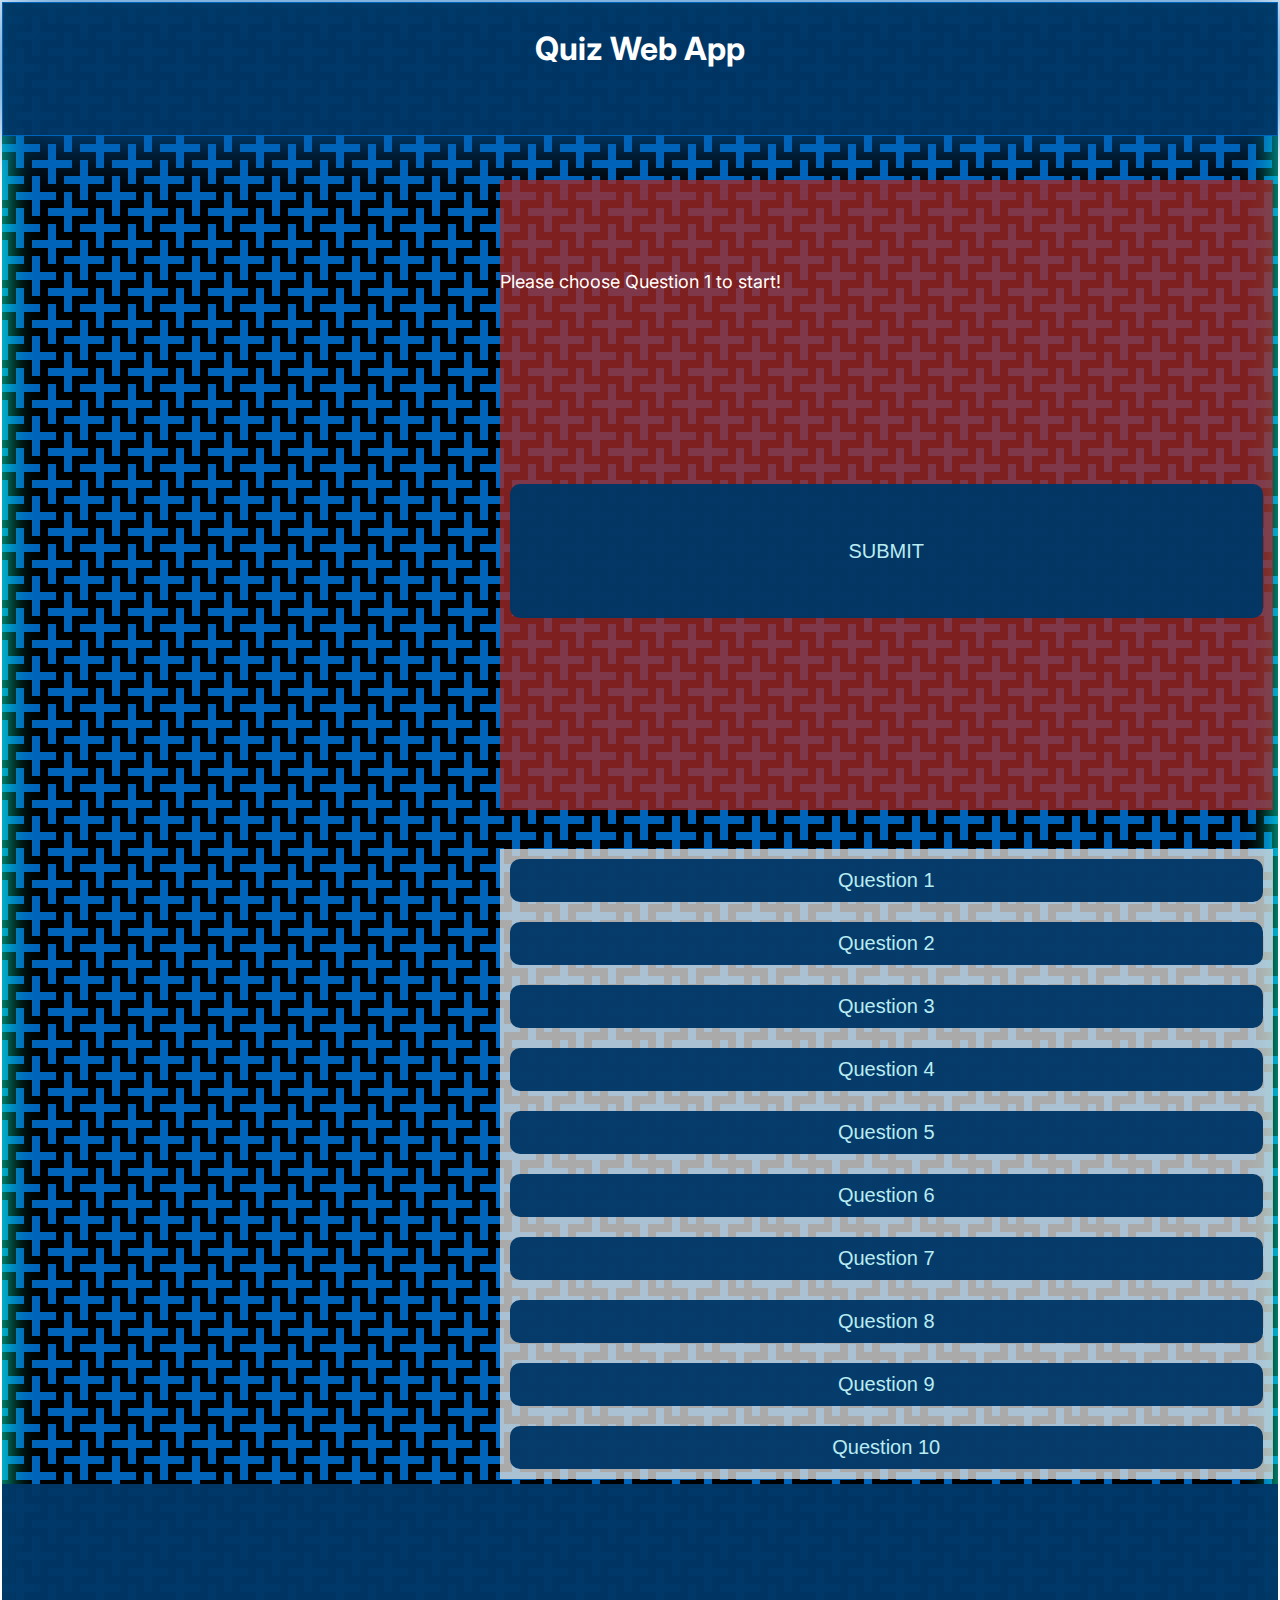
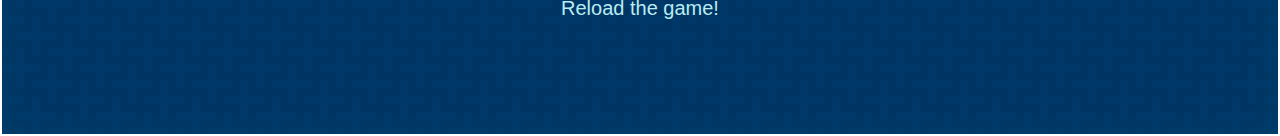
<file: CodersBay_Web-Education_Exercises/Basis JavaScript 2 ES6 & Datenspeicherung im Browser/index.html>
<head>
    <meta charset="UTF-8" />
    <meta name="viewport" content="width=device-width, initial-scale=1.0" />
    <link rel="stylesheet" href="https://fonts.googleapis.com/icon?family=Material+Icons">
    <link href='https://fonts.googleapis.com/css?family=Inter' rel='stylesheet'>
    <link rel="stylesheet" href="style.css" />
    <title>Quiz Web App</title>
</head>

<body>
    <header>
        <h1>Quiz Web App</h1>
    </header>

    <main>
        <div class="panels">
            <div class="panel">
                <div class="questionNumber" id="questionNumber"></div>
                <div class="question" id="ques">Please choose Question 1 to start!</div>
                <div class="options" id="opt"></div>
                <button onclick="checkAns()" id="btn">SUBMIT</button>
                <div id="score"></div>
                <div id="win"></div>
                
            </div>
            <div id="buttons" class="panel2"> <!-- buttons will be created in js Questions.forEach -->
  <!--               <button onclick="loadNextQuestion(1)" id="q1">Question 1</button>
                <button onclick="loadNextQuestion(2)" id="q2">Question 2</button>
                <button onclick="loadNextQuestion(3)" id="q3">Question 3</button>
                <button onclick="loadNextQuestion(4)" id="q4">Question 4</button>
                <button onclick="loadNextQuestion(5)" id="q5">Question 5</button>
                <button onclick="loadNextQuestion(6)" id="q6">Question 6</button>
                <button onclick="loadNextQuestion(7)" id="q7">Question 7</button>
                <button onclick="loadNextQuestion(8)" id="q8">Question 8</button>
                <button onclick="loadNextQuestion(9)" id="q9">Question 9</button> -->
            </div>
        </div>
    </main>

    <footer>
        <button class="reload" onclick="relPage()">Reload the game!</button>
    </footer>
    <script src="main.js"></script>
</body>
</file>
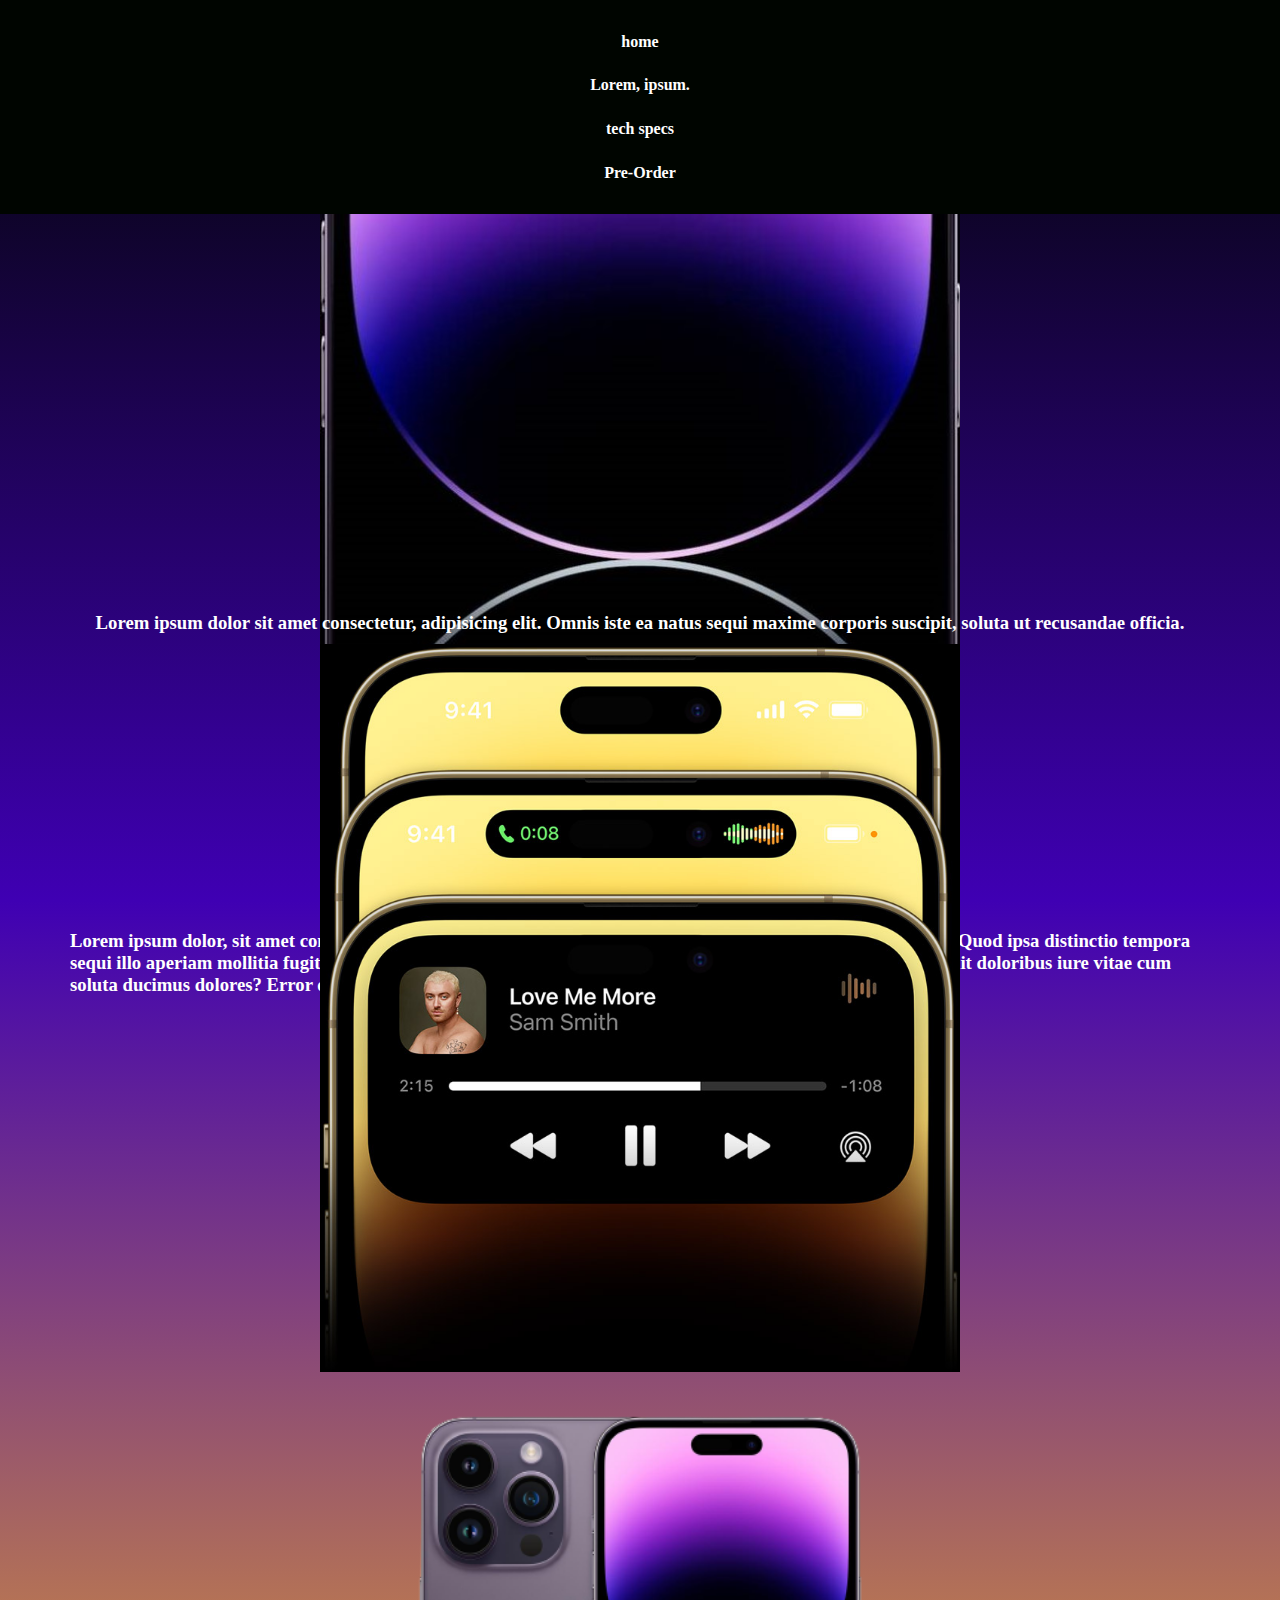
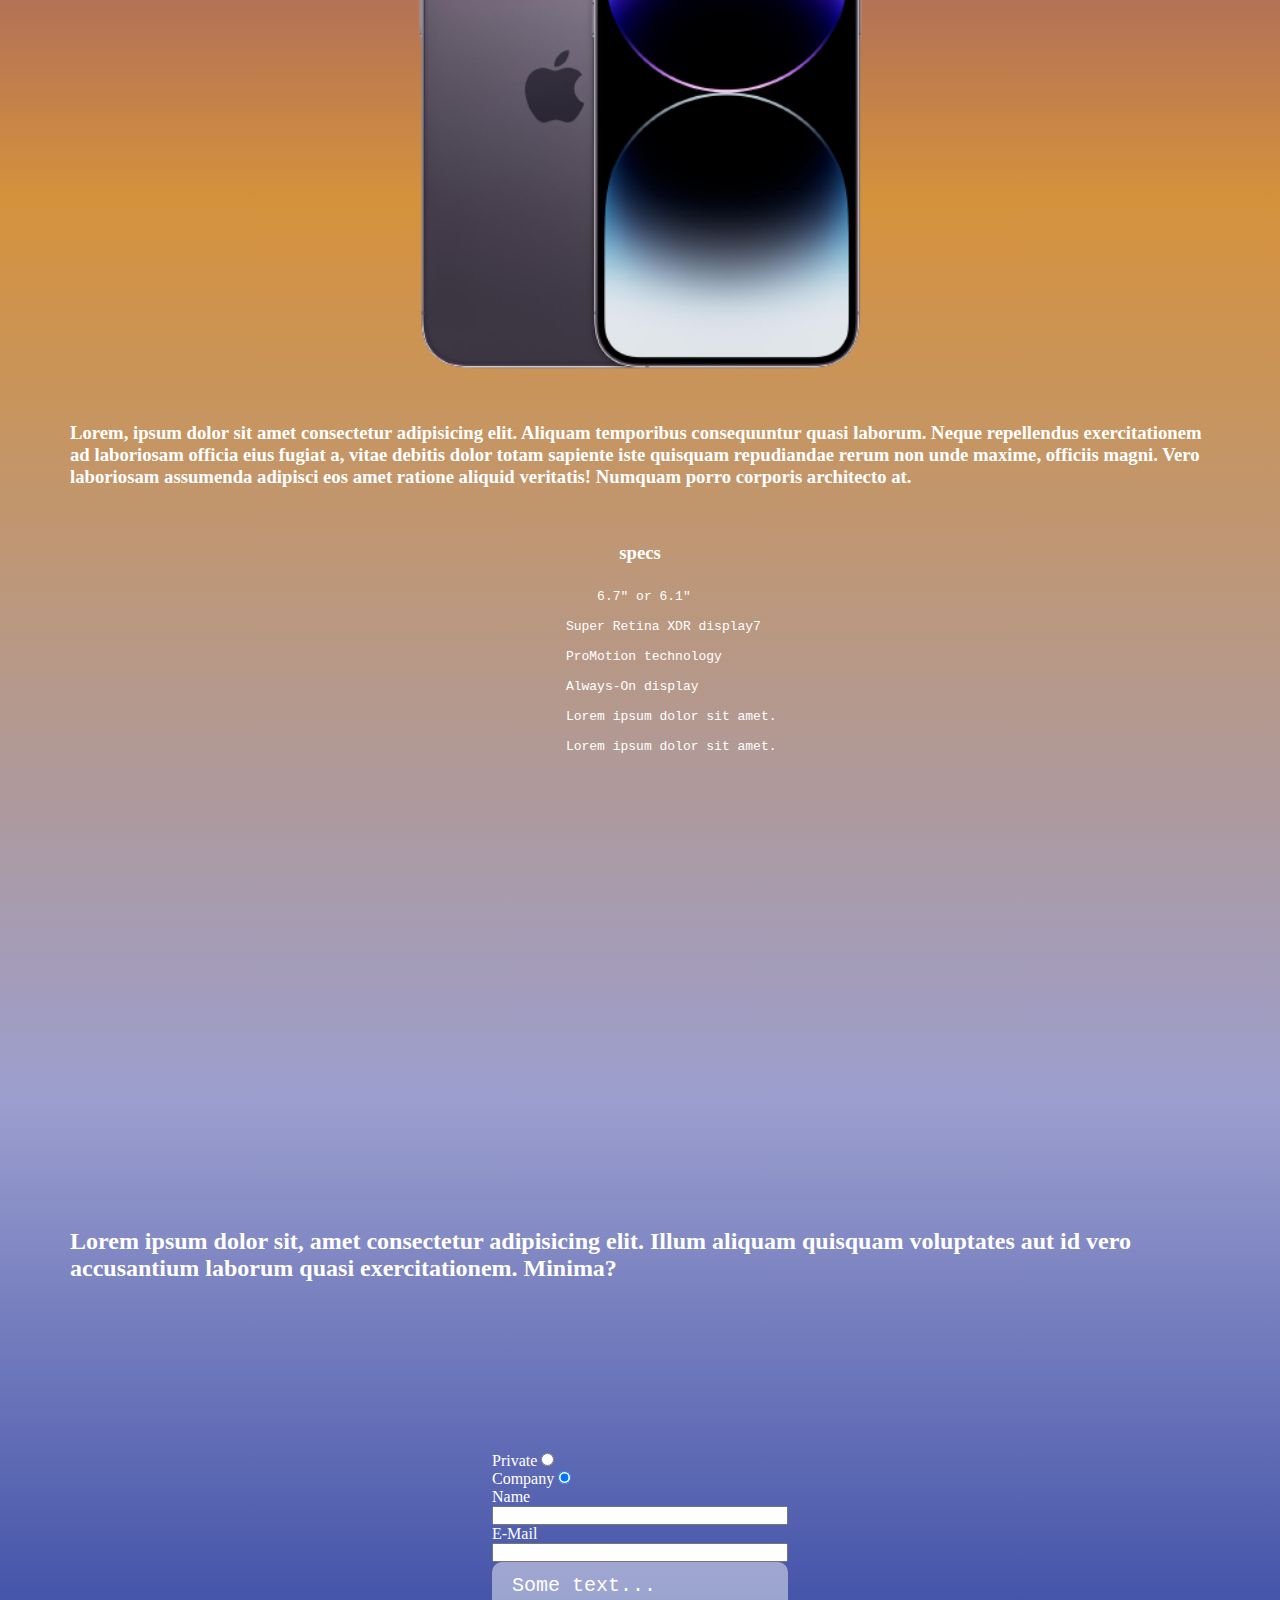
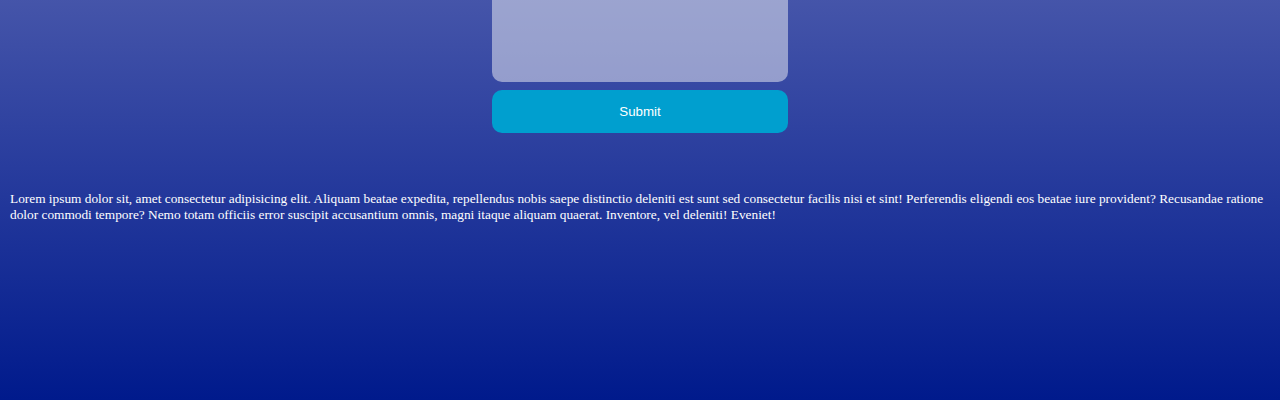
<file: CodersBay_Web-Education_Exercises/Kompetenzcheck1 Mobile-First One-Page/index.html>
<!DOCTYPE html>
<html lang="en">

<head>
    <meta charset="UTF-8" />
    <meta name="viewport" content="width=device-width, initial-scale=1.0" />
    <link rel="stylesheet" href="style.css" />
    <title>Title</title>
</head>

<body>
    <header>
        <nav>
            <ul>
                <li><a href="#home">home</a></li>
                <li><a href="#loremipsum">Lorem, ipsum.</a></li>
                <li><a href="#techspecs">tech specs</a></li>
                <li><a href="#preorder">Pre-Order</a></li>
            </ul>
        </nav>
    </header>

    <main>
        <section class="section-flex" id="home">
            <h1>Pro. Beyond.</h1>
            <img src="images/iPhone-14-Pro-Dynamic-Island-1.jpeg" alt="">
            <h2>iPhone 14 Pro and iPhone 14 Pro Max</h2>
            <h3 class="text">Lorem ipsum dolor, sit amet consectetur adipisicing elit. Omnis explicabo sunt vero fugiat,
                 repellat laboriosam. Quod ipsa distinctio tempora sequi illo aperiam mollitia 
                 fugit at incidunt blanditiis magnam, minima tempore quo, neque aspernatur nihil 
                 velit doloribus iure vitae cum soluta ducimus dolores? Error et voluptas quae, 
                 quas provident cum adipisci.</h3>
                 
        </section>

        <section id="loremipsum" class="section-flex">
            <h3>Lorem ipsum dolor sit amet consectetur, adipisicing elit. Omnis iste ea 
                natus sequi maxime corporis suscipit, soluta ut recusandae officia.</h3>
            <img src="images/dynamic_island_gold__du9nmhxv9ioi_large_2x.jpg" alt="">
            <img src="images/Apple-iPhone-14-Pro-Max-deep-purple-6-removebg-preview.png" alt="">
            <h3>Lorem, ipsum dolor sit amet consectetur adipisicing elit. 
                Aliquam temporibus consequuntur quasi laborum. Neque repellendus 
                exercitationem ad laboriosam officia eius fugiat a, vitae debitis 
                dolor totam sapiente iste quisquam repudiandae rerum non unde maxime, 
                officiis magni. Vero laboriosam assumenda adipisci eos amet ratione 
                aliquid veritatis! Numquam porro corporis architecto at.</h3>
        </section>

        <section id="techspecs" class="section-flex">
            <h3>specs</h3>
            <pre>

            6.7″ or 6.1″

        Super Retina XDR display7
                
        ProMotion technology
                
        Always-On display
        
        Lorem ipsum dolor sit amet.
        
        Lorem ipsum dolor sit amet.
            </pre>


        </section>

        <section id="preorder" class="section-flex">
            <h2>Lorem ipsum dolor sit, amet consectetur adipisicing elit. 
                Illum aliquam quisquam voluptates aut id vero accusantium laborum 
                quasi exercitationem. Minima?</h2>
            <form action="#">
                <label class="rad">Private
                     <input type="radio" checked="checked" name="radio">
                     <span class="checkmark"></span>
                 </label>
                 <label >Company
                     <input type="radio" checked="checked" name="radio">
                     <span class="checkmark"></span>
                 </label>
                 <div>
                     <label for="name">Name</label>
                     <input type="text" name="name" id="name">
                 </div>
                 <div>
                     <label for="email">E-Mail</label>
                    <input type="email" name="email" id="email">
                 </div>
                 <textarea>Some text...</textarea>
                  <input type="submit">
             </form>
             <sub> Lorem ipsum dolor sit, amet consectetur adipisicing elit. 
                Aliquam beatae expedita, repellendus nobis saepe distinctio deleniti est sunt sed consectetur facilis nisi et sint! Perferendis eligendi eos beatae iure provident? Recusandae ratione dolor commodi tempore? Nemo totam officiis error suscipit accusantium omnis, 
                magni itaque aliquam quaerat. Inventore, vel deleniti! Eveniet! </sub>
        </section>

        

    </main>
</body>
</file>
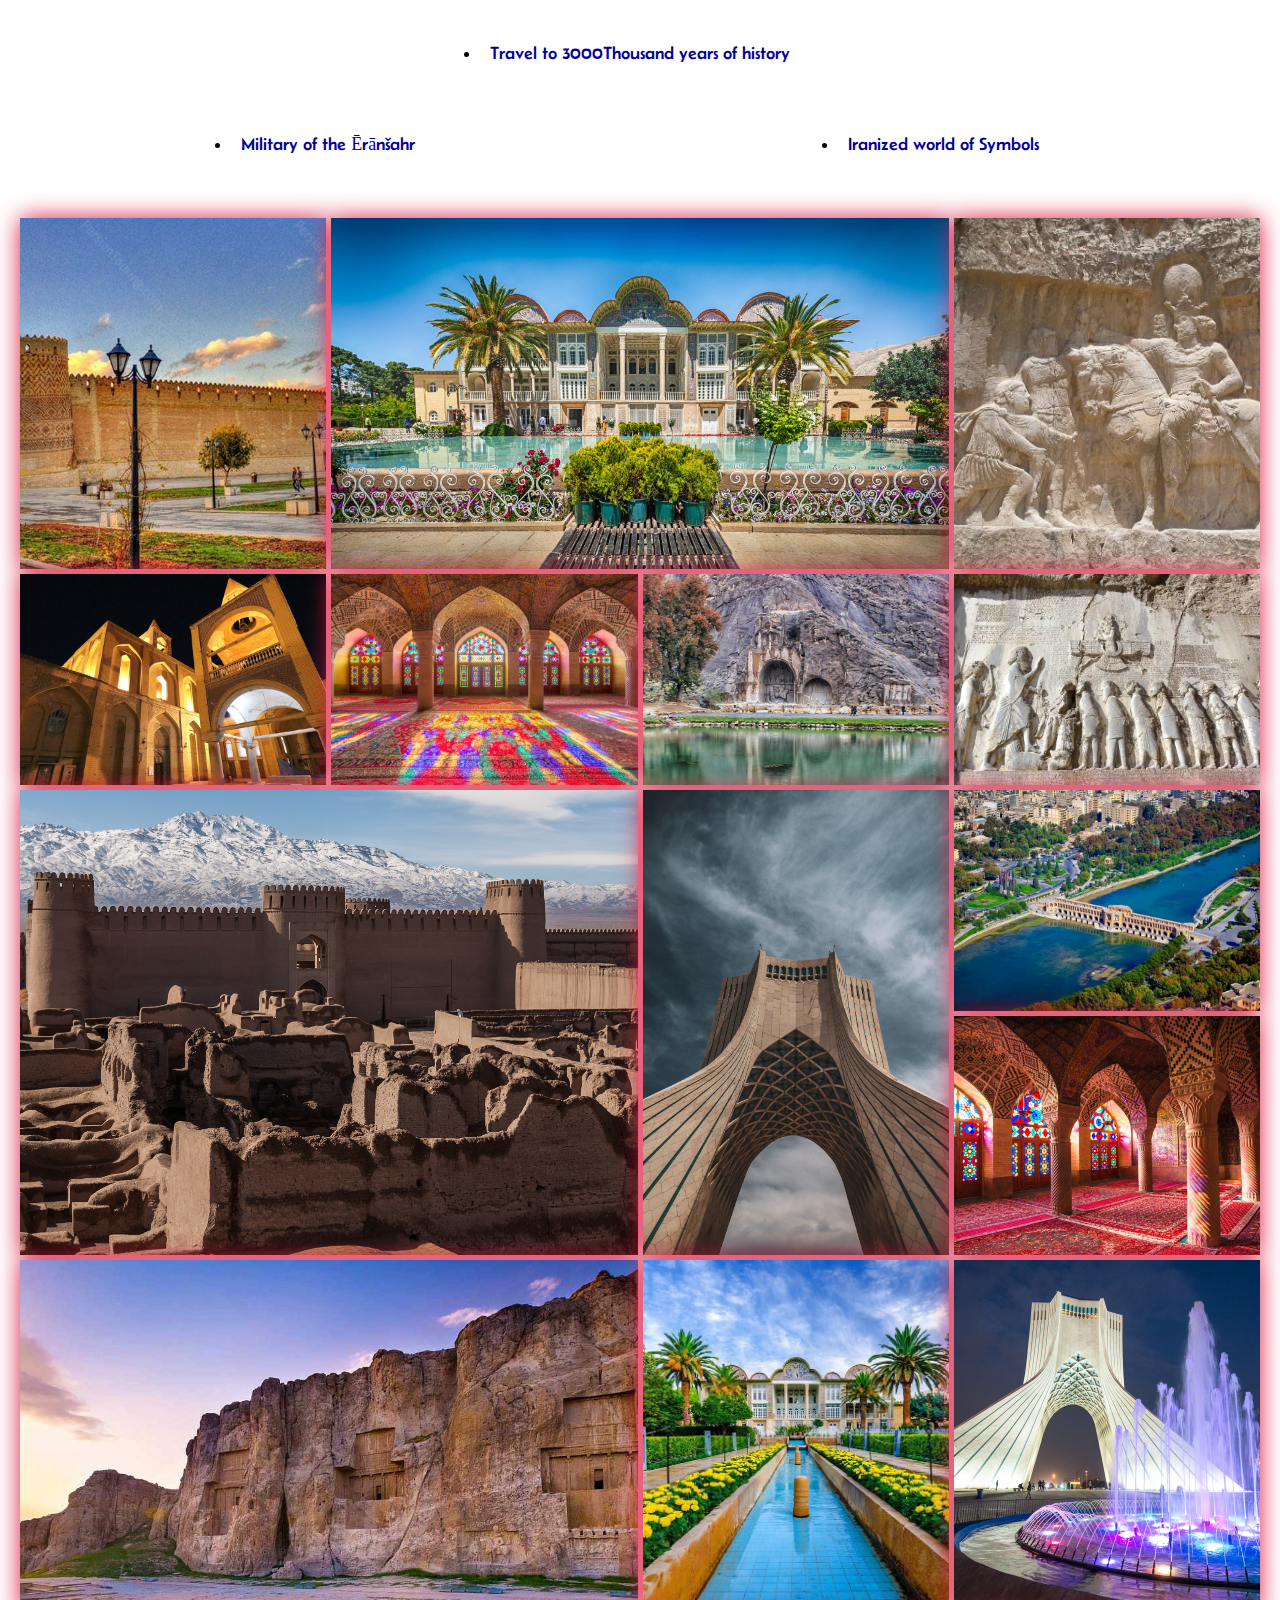
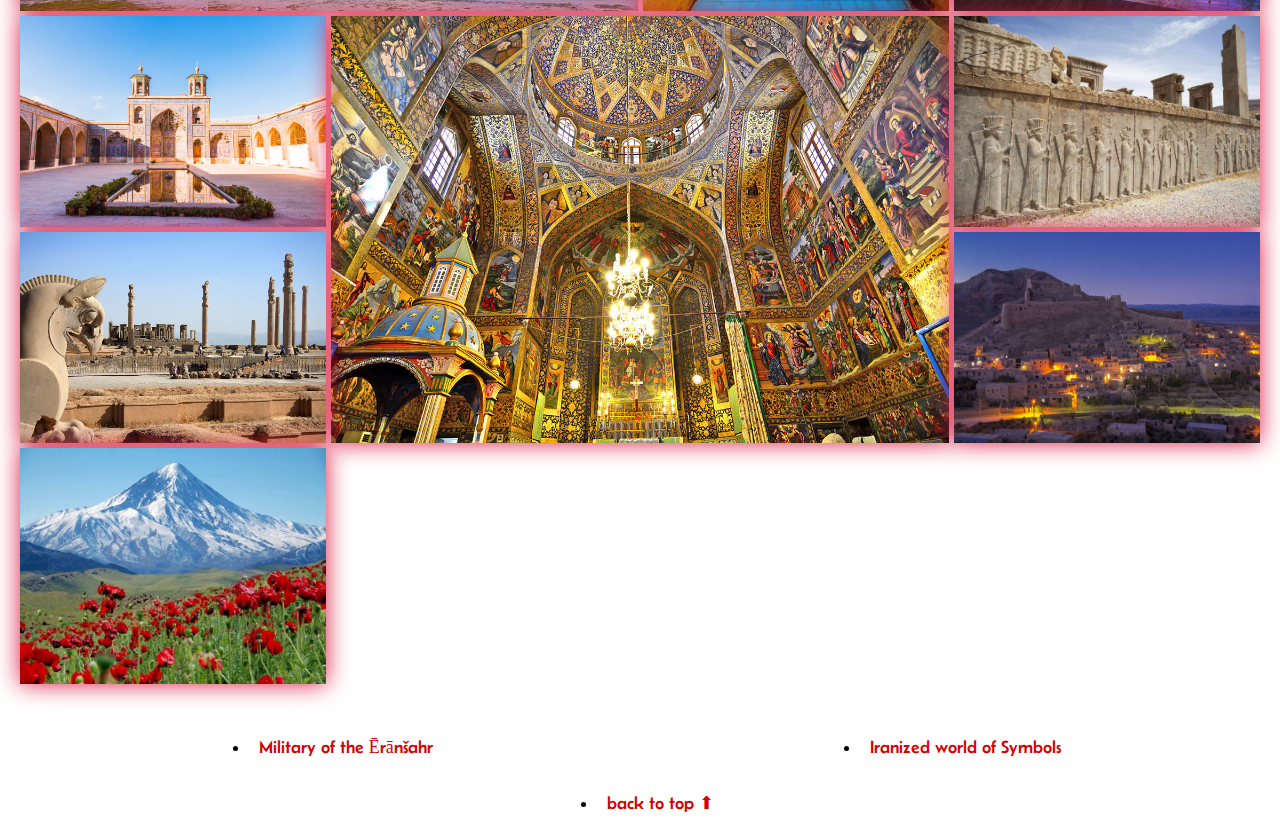
<file: CodersBay_Web-Education_Exercises/Kompetenzcheck2_first-part(fullversion-is-the-second-version/index.html>
<!DOCTYPE html>
<html lang="en">

<head>
    <meta charset="UTF-8" />
    <meta name="viewport" content="width=device-width, initial-scale=1.0" />
    <link rel="stylesheet" href="style.css" />
    <title>Title</title>
</head>

<body>
    <header>
        <nav>
            <ul>
                <li><a href="#">Travel to 3000Thousand years of history</a></li>
            </ul>
 
            <ul>
                <li><a href="..\Übung 1\index.html">Military of the Ērānšahr</a></li>
                <li><a href="..\Übung 1\symbols.html">Iranized world of Symbols</a></li>
            </ul>
        </nav>
    </header>

    <main>

        <article>
            <div class="container">
                <div><img src="images/arg-of-karim-khan-3.jpg" alt=""></div>
                <div class="horizontal"><img src="images/Bagh-e Eram.jpg" alt=""></div>
                <div><img src="images/Peroz-i_bar_Rom.png" alt=""></div>
                <div><img src="images/cattedrale-di-amna-perkich-isfahan.jpg" alt=""></div>
                <div><img src="images/Naser_Shiraz.jpg" alt=""></div>
                <div><img src="images/Taq-e Bostan_Kermanshah.jpg" alt=""></div>
                <div><img src="images/Dara.png" alt=""></div>
                <div class="big"><img src="images/Rayen_Castle_Kerman_Province_02.jpg" alt=""></div>
                <div class="vertical"><img src="images/Shahyad_Tower.jpg" alt=""></div>
                <div><img src="images/Spahanbridge.jpg" alt=""></div>
                <div><img src="images/Naser_Shiraz2.jpg" alt=""></div>
                <div class="horizontal"><img src="images/naqshe-rostam.jpg" alt=""></div>
                <div><img src="images/Bagh-e Eram2.jpg" alt=""></div>
                <div><img src="images/Shahyad_Tower2.jpg" alt=""></div>
                <div><img src="images/Naser_Shiraz3.jpg" alt=""></div>
                <div class="big"><img src="images/vank-catederal.jpg" alt=""></div>
                <div><img src="images/persepolis_ruins_Gard.jpg" alt=""></div>
                <div><img src="images/Persepolis_ruins_morgh.jpg" alt=""></div>
                <div><img src="images/furg_citadel.jpg" alt=""></div>
                <div><img src="images/Damavand-mountain.jpg" alt=""></div>
            </div>


        </article>


    </main>

    <footer>
        <nav>
            <ul>
                <li><a href="..\Übung 1\index.html">Military of the Ērānšahr</a></li>
                <li><a href="..\Übung 1\symbols.html">Iranized world of Symbols</a></li>
            </ul>
        
            <ul>
                <li><a href="#">back to top &#11014;</a> </li>
            </ul>
        </nav>
    </footer>

</body>

</html>
</file>
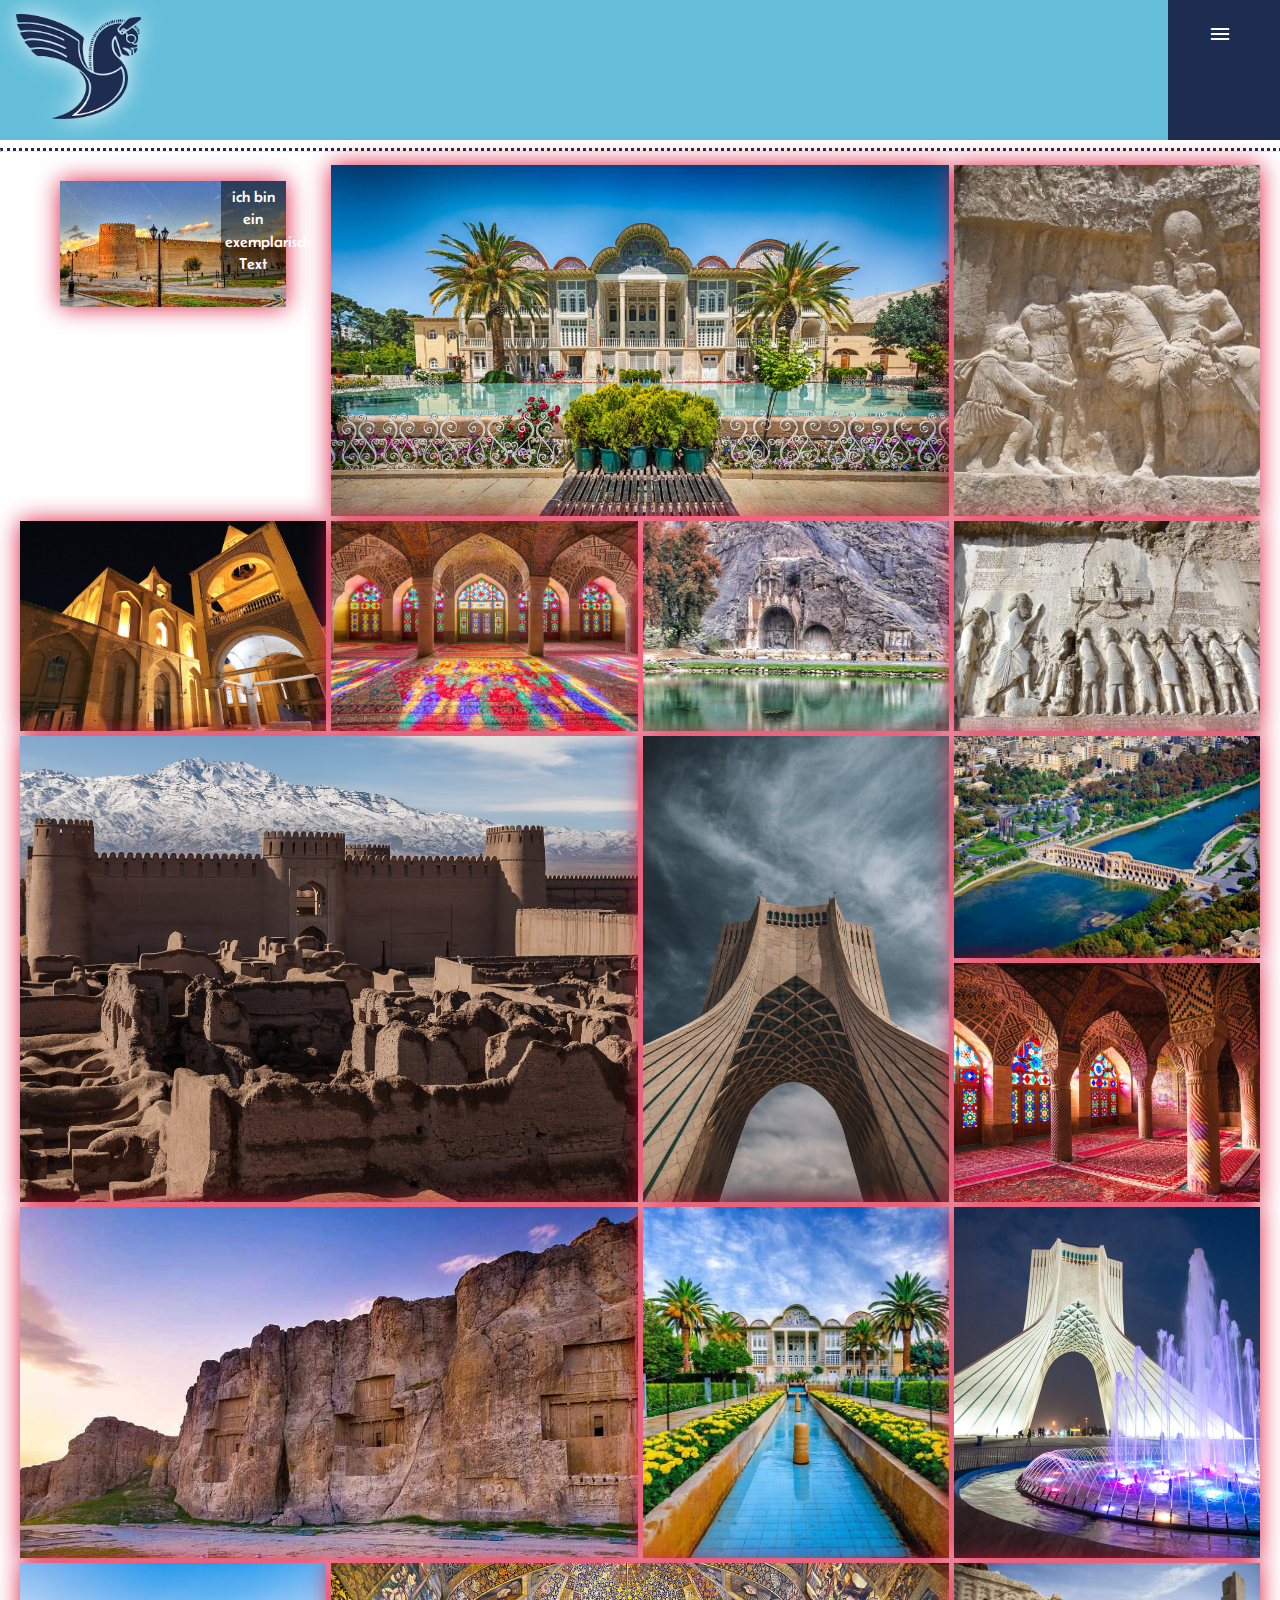
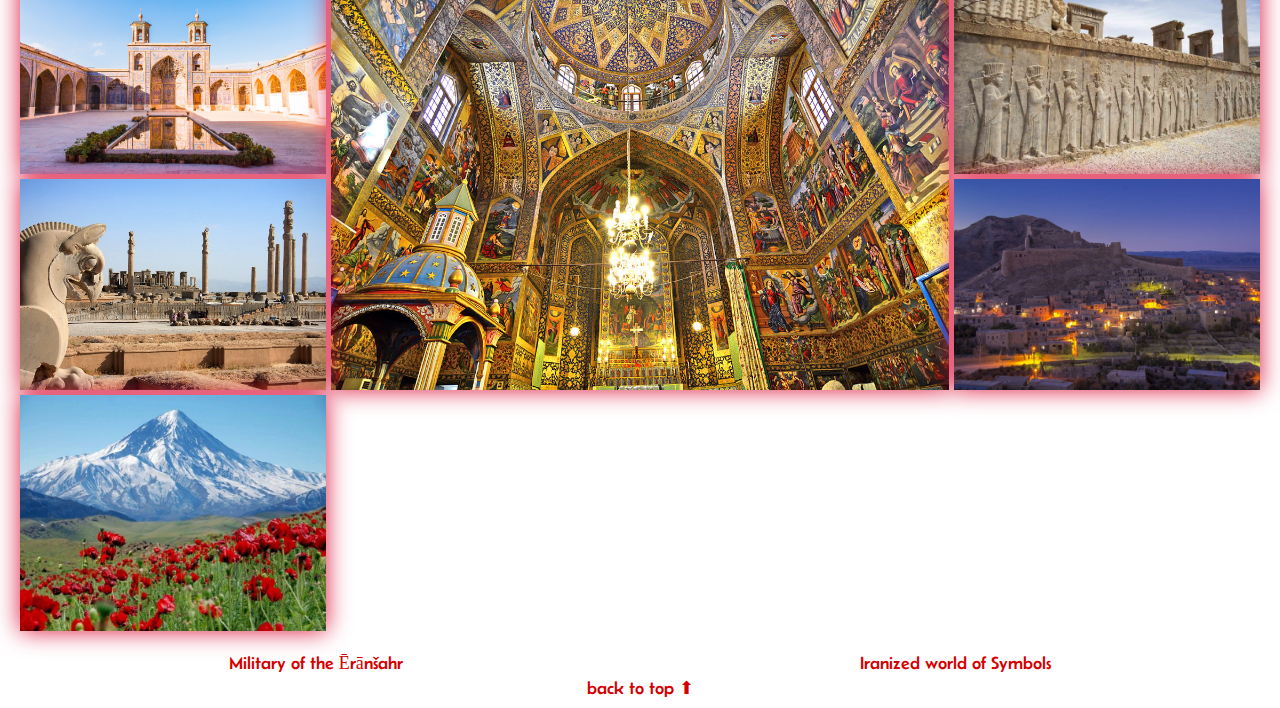
<file: CodersBay_Web-Education_Exercises/Kompetenzcheck2_second-part_Travel-to-Iran/index.html>
<!DOCTYPE html>
<html lang="en">

<head>
    <meta charset="UTF-8" />
    <meta name="viewport" content="width=device-width, initial-scale=1.0" />
    <link rel="stylesheet" href="https://fonts.googleapis.com/icon?family=Material+Icons">
    <link rel="stylesheet" href="style.css" />
    <title>Title</title>
</head>

<body>


    <header>
        <div class="topnav">
            <a href="#home" class="active"><img src="images/Huma.png" alt=""></a>
            <div id="myLinks">
              <a href="#">Travel to 3000Thousand years of history</a>
              <a href="..\Übung 1\index.html" class="mil"> Military of the Ērānšahr</a>
              <a href="..\Übung 1\symbols.html" class="sym">Iranized world of Symbols</a>
            </div>
            <a href="javascript:void(0);" class="icon" onclick="myFunction()">
                <i class="material-icons" class="headericon">menu</i>
            </a>
        </div>
    </header>
  <div class="rel">
    <hr>
  </div>
 
    <main>

        <article>
            <div class="container">
                <div>
                    <figure>
                        <img src="images/arg-of-karim-khan-3.jpg" alt="testbild">
                        <figcaption>ich bin ein exemplarischer Text</figcaption>
                    </figure> <!-- example -->
                </div>
                <div class="horizontal"><img src="images/Bagh-e Eram.jpg" alt=""></div>
                <div><img src="images/Peroz-i_bar_Rom.png" alt=""></div>
                <div><img src="images/cattedrale-di-amna-perkich-isfahan.jpg" alt=""></div>
                <div><img src="images/Naser_Shiraz.jpg" alt=""></div>
                <div class="taqeffect"><img src="images/Taq-e Bostan_Kermanshah.jpg" alt=""></div>
                <div><img src="images/Dara.png" alt=""></div>
                <div class="big"><img src="images/Rayen_Castle_Kerman_Province_02.jpg" alt=""></div>
                <div class="vertical"><img src="images/Shahyad_Tower.jpg" alt=""></div>
                <div><img src="images/Spahanbridge.jpg" alt=""></div>
                <div><img src="images/Naser_Shiraz2.jpg" alt=""></div>
                <div class="horizontal"><img src="images/naqshe-rostam.jpg" alt=""></div>
                <div><img src="images/Bagh-e Eram2.jpg" alt=""></div>
                <div><img src="images/Shahyad_Tower2.jpg" alt=""></div>
                <div><img src="images/Naser_Shiraz3.jpg" alt=""></div>
                <div class="big"><img src="images/vank-catederal.jpg" alt=""></div>
                <div><img src="images/persepolis_ruins_Gard.jpg" alt=""></div>
                <div><img src="images/Persepolis_ruins_morgh.jpg" alt=""></div>
                <div><img src="images/furg_citadel.jpg" alt=""></div>
                <div><img src="images/Damavand-mountain.jpg" alt=""></div>
            </div>

        </article>

        
    </main>

    <footer>
        <nav>
            <ul>
                <li><a href="..\Übung 1\index.html">Military of the Ērānšahr</a></li>
                <li><a href="..\Übung 1\symbols.html">Iranized world of Symbols</a></li>
            </ul>
        </nav>
        <nav class="backtotop">
            <ul>
                <li><a href="#">back to top &#11014;</a> </li>
            </ul>
        </nav>
    </footer>

    <script src="main.js"></script>
</body>

</html>
</file>
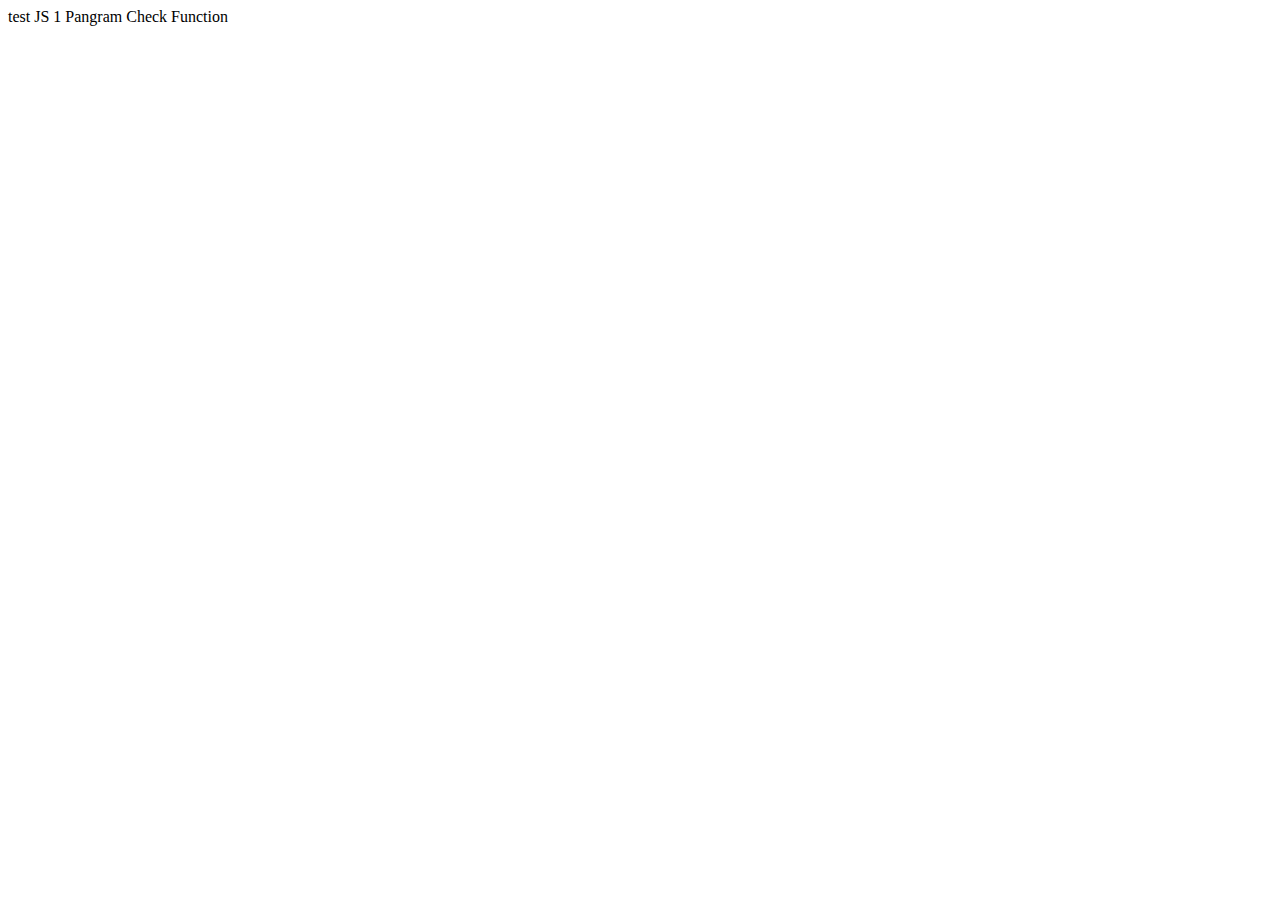
<file: CodersBay_Web-Education_Exercises/Basis JavaScript 1 Grundlagen JavaScript/Exercise 1 - Pangram Check Function/index.html>
<head>
    <meta charset="UTF-8" />
    <meta name="viewport" content="width=device-width, initial-scale=1.0" />
    <title>Title</title>
</head>

<body>
    <p>test JS 1 Pangram Check Function</p>
    <script src="main.js"></script>
</body>
</file>
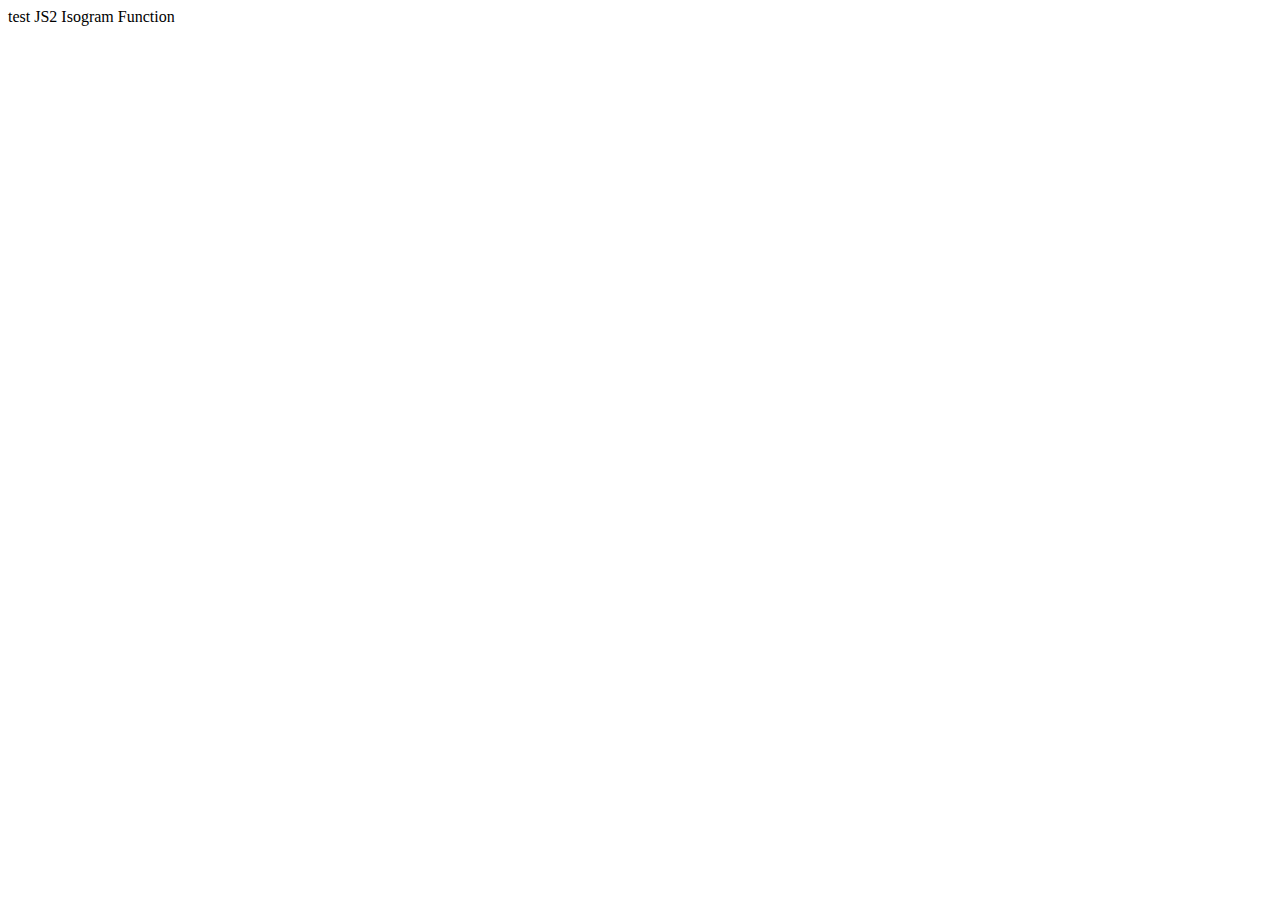
<file: CodersBay_Web-Education_Exercises/Basis JavaScript 1 Grundlagen JavaScript/Exercise 2 - Isogram Function/index.html>
<head>
    <meta charset="UTF-8" />
    <meta name="viewport" content="width=device-width, initial-scale=1.0" />
    <title>Title</title>
</head>

<body>
    <p>test JS2 Isogram Function</p>
    <script src="main.js"></script>
</body>
</file>
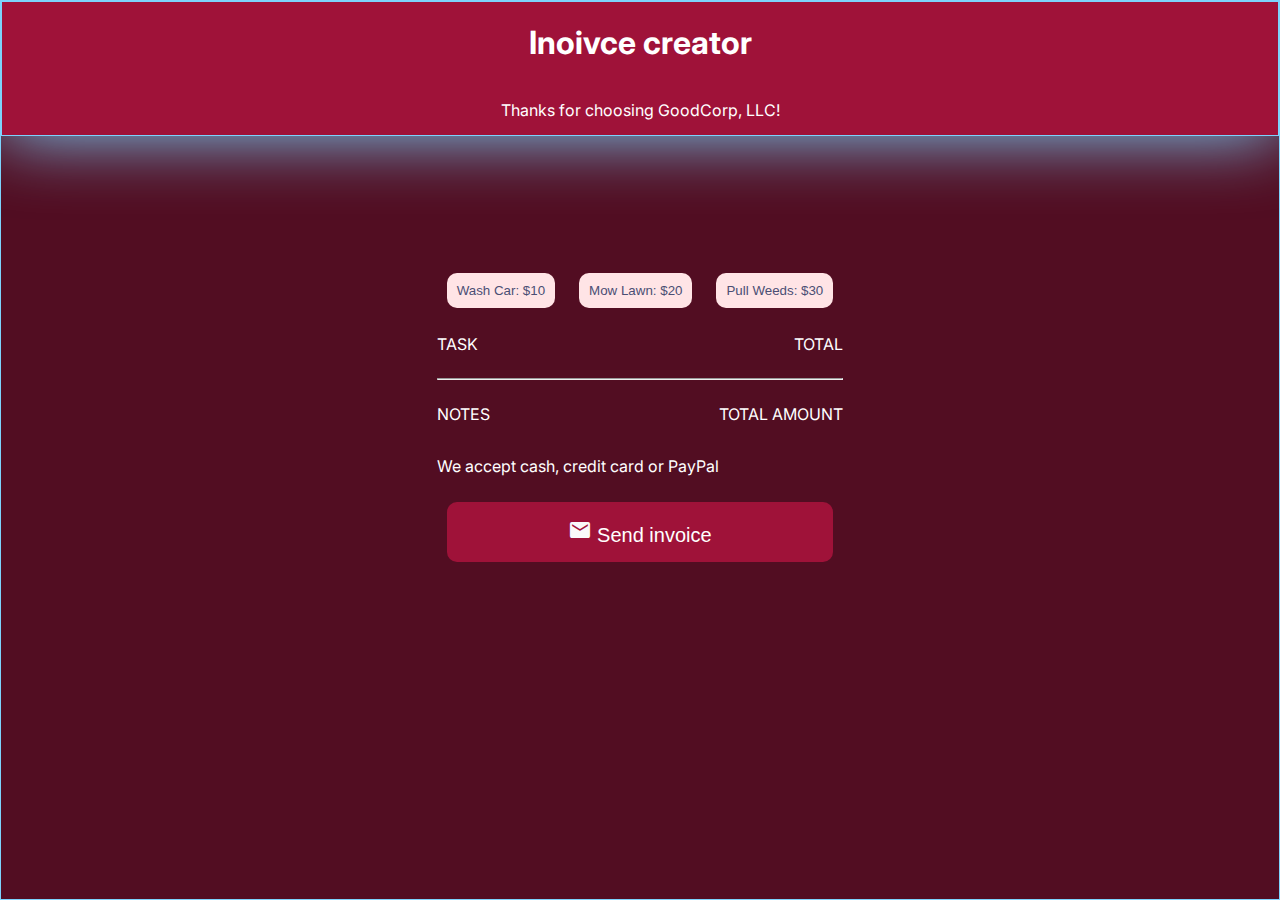
<file: CodersBay_Web-Education_Exercises/Basis JavaScript 1 Grundlagen JavaScript/Exercise 3 - Invoice Generator von Scrimba/index.html>
<head>
    <meta charset="UTF-8" />
    <meta name="viewport" content="width=device-width, initial-scale=1.0" />
    <link rel="stylesheet" href="https://fonts.googleapis.com/icon?family=Material+Icons">
    <link href='https://fonts.googleapis.com/css?family=Inter' rel='stylesheet'>
    <link rel="stylesheet" href="style.css" />
    <title>Title</title>
</head>

<body>
    <header>
        <h1>Inoivce creator</h1>
        <p>Thanks for choosing GoodCorp, LLC!</p>
    </header>

    <main>
        <article>
            <button id="wash-el" onclick="washCar()">Wash Car: $10</button>
            <button id="mow-el" onclick="mowLawn()">Mow Lawn: $20</button>
            <button id="pull-el" onclick="pullWeeds()">Pull Weeds: $30</button>
            <div>
                <p>TASK</p>
                <p>TOTAL</p>
            </div>
            <div id="task-container"></div>
            <hr>
            <div>
                <p>NOTES</p>
                <p>TOTAL AMOUNT</p>
            </div>
            <div>
                <p>We accept cash, credit card or PayPal</p>
                <h2 id="totalAmount"></h2>
            </div>
            <Button onclick="resetbut()" id="reset" class="icon">Send invoice</Button>
        </article>
    </main>
    <script src="main.js"></script>
</body>
</file>
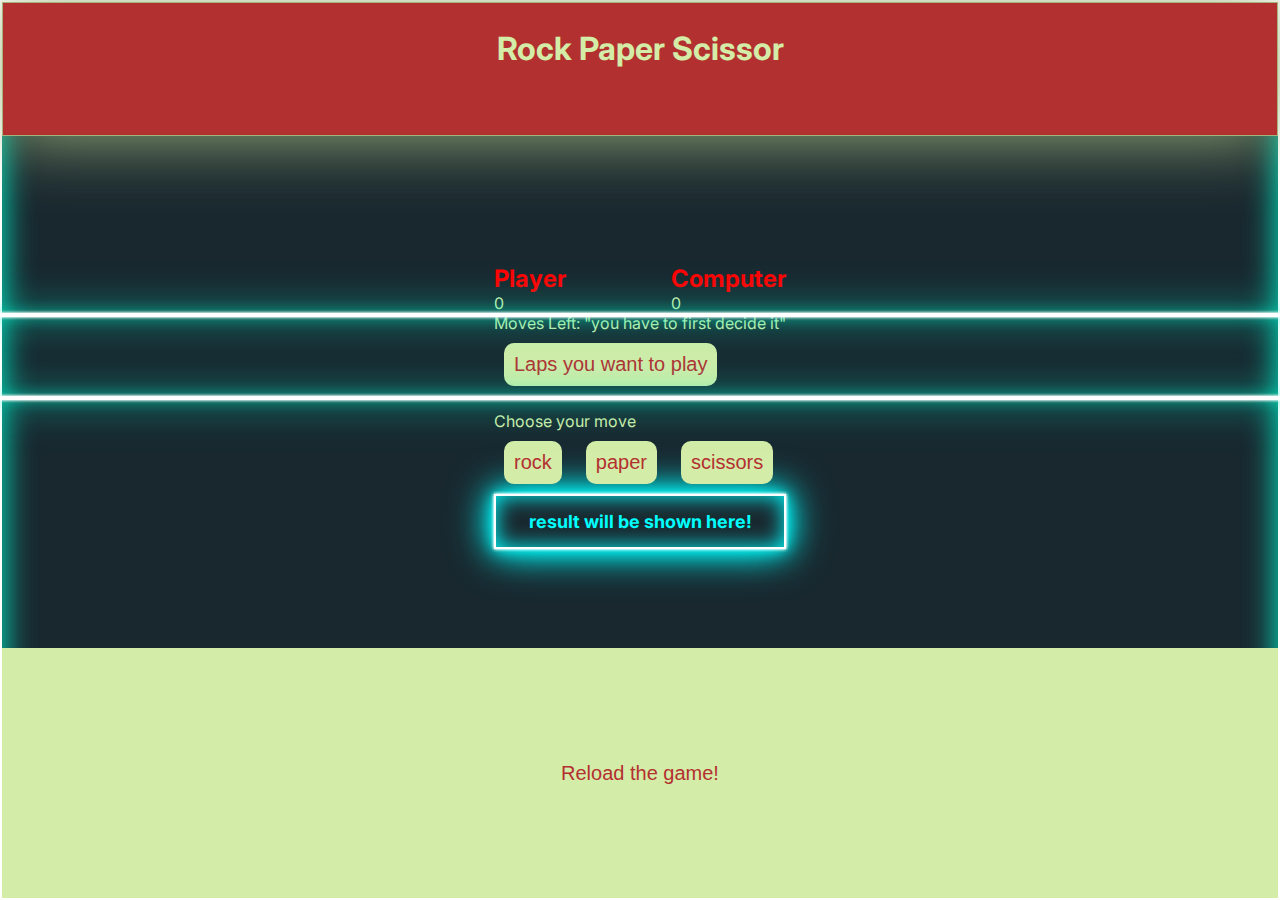
<file: CodersBay_Web-Education_Exercises/Basis JavaScript 1 Grundlagen JavaScript/KompetenzCheck1 Rock Paper Scissors/index.html>
<head>
    <meta charset="UTF-8" />
    <meta name="viewport" content="width=device-width, initial-scale=1.0" />
    <link rel="stylesheet" href="https://fonts.googleapis.com/icon?family=Material+Icons">
    <link href='https://fonts.googleapis.com/css?family=Inter' rel='stylesheet'>
    <link rel="stylesheet" href="style.css" />
    <title>Rock, Paper, Scissors</title>
</head>

<body>
    <header>
        <h1>Rock Paper Scissor</h1>
    </header>

    <main>
        <section class="game">
            <div class="title"></div>
            <div class="score">
                <div class="playerScore">
                    <h2>Player</h2>
                    <h3 id="playerOutcome"></h3>
                    <p class="p-count">0</p>
                </div>

                <div class="computerScore">
                    <h2>Computer</h2>
                    <h3 id="computerOutcome"></h3>
                    <p class="c-count">0</p>
                </div>

            </div>

            <hr class="rightStart">

            <div id="movesLeft">Moves Left: "you have to first decide it"</div>
            <button onclick="lapInput()">Laps you want to play</button>

            <hr>

            <div class="move">Choose your move</div>
            <div class="options">
                <button class="rock" onclick="butClicked('rock')">rock</button>
                <button class="paper" onclick="butClicked('paper')">paper</button>
                <button class="scissor" onclick="butClicked('scissors')">scissors</button>
            </div>

            <div class="result">result will be shown here!</div>

        </section>

    </main>

    <footer>
        <button class="reload" onclick="relPage()">Reload the game!</button>
    </footer>

    <script src="main.js"></script>
</body>
</file>
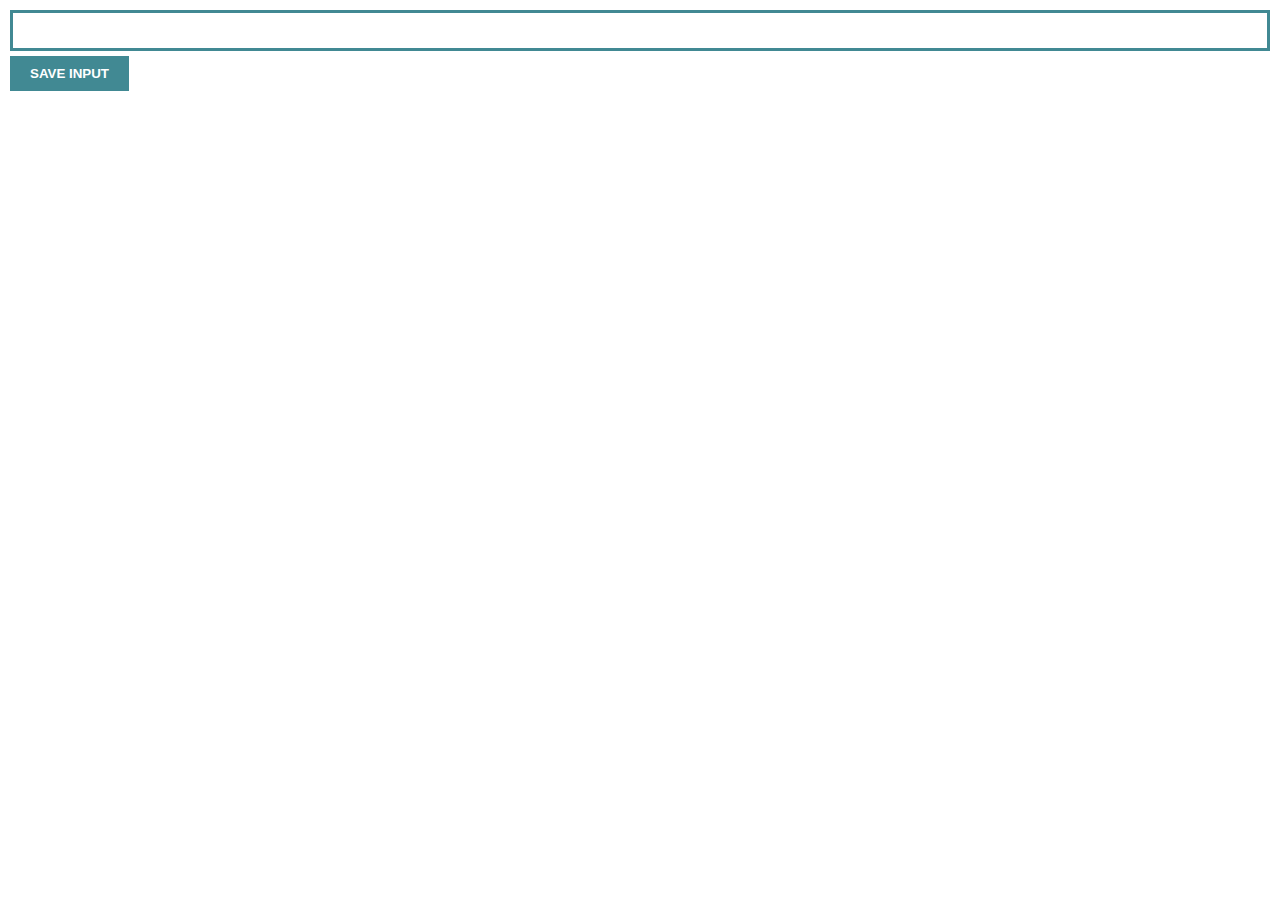
<file: CodersBay_Web-Education_Exercises/Scrimba JS Exercises/Chrome Extension/index.html>
<head>
    <meta charset="UTF-8" />
    <meta name="viewport" content="width=device-width, initial-scale=1.0" />
    <link rel="stylesheet" href="https://fonts.googleapis.com/icon?family=Material+Icons">
    <link href='https://fonts.googleapis.com/css?family=Inter' rel='stylesheet'>
    <link rel="stylesheet" href="style.css" />
    <title>Extension</title>
</head>

<body>
    <input type="text" id="input-el">
    <button id="input-btn">SAVE INPUT</button>
    <ul id= "ul-el">

    </ul>
    <script src="main.js"></script>
</body>
</file>
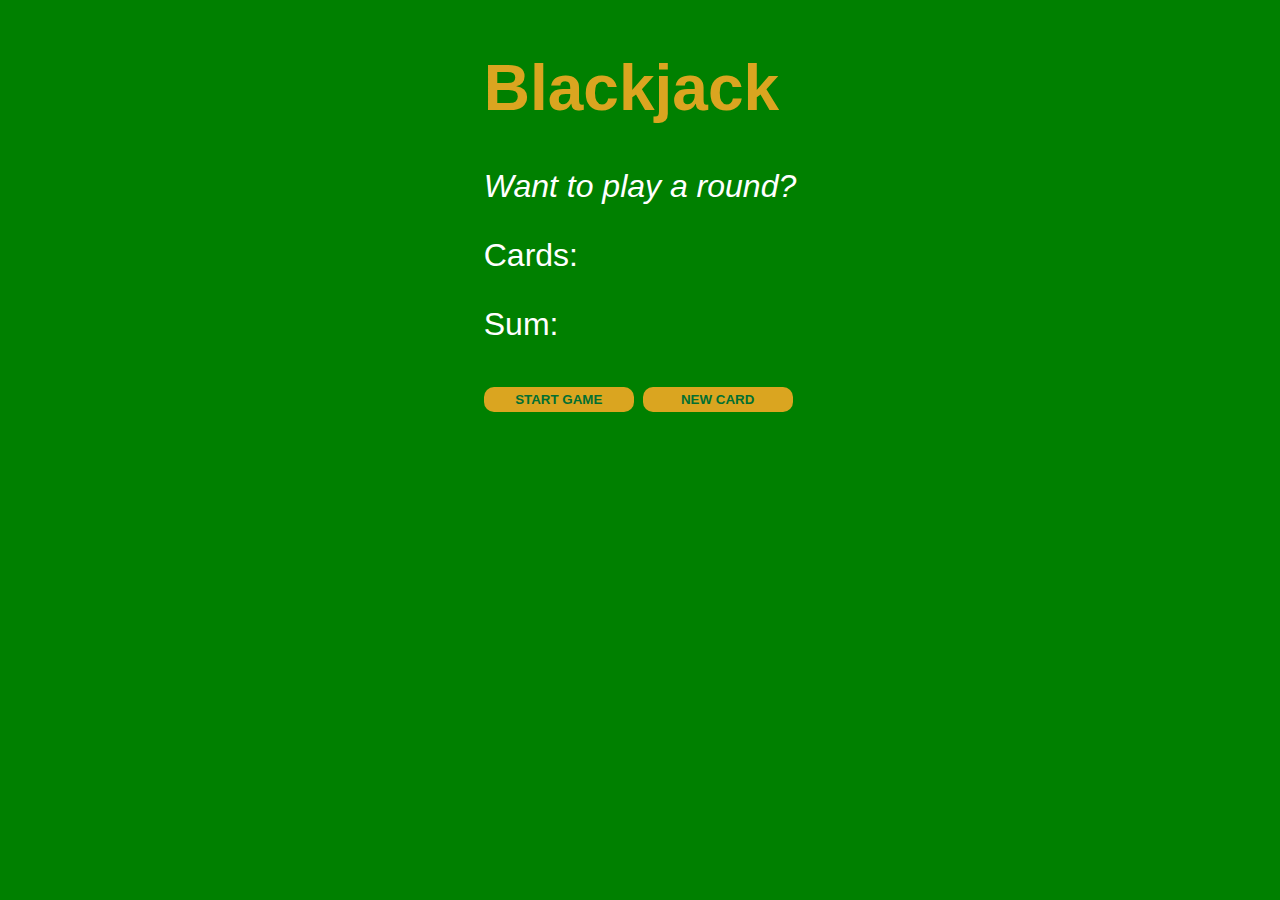
<file: CodersBay_Web-Education_Exercises/Scrimba JS Exercises/Sc 4 BlackJack/index.html>
<!DOCTYPE html>
<html lang="en">

<head>
    <meta charset="UTF-8" />
    <meta name="viewport" content="width=device-width, initial-scale=1.0" />
    <link rel="stylesheet" href="style.css">
    <title>Title</title>
</head>

<body>
    <main>
        <h1>Blackjack</h1>
        <p id="message-el">Want to play a round?</p>
        <p id="cards-el">Cards:</p>
        <p id="sum-el">Sum:</p>
        <button onclick = "startGame()">START GAME</button>
        <button onclick="newCard()">NEW CARD</button>
    </main>
    <script src="main.js"></script>
</body>
</file>
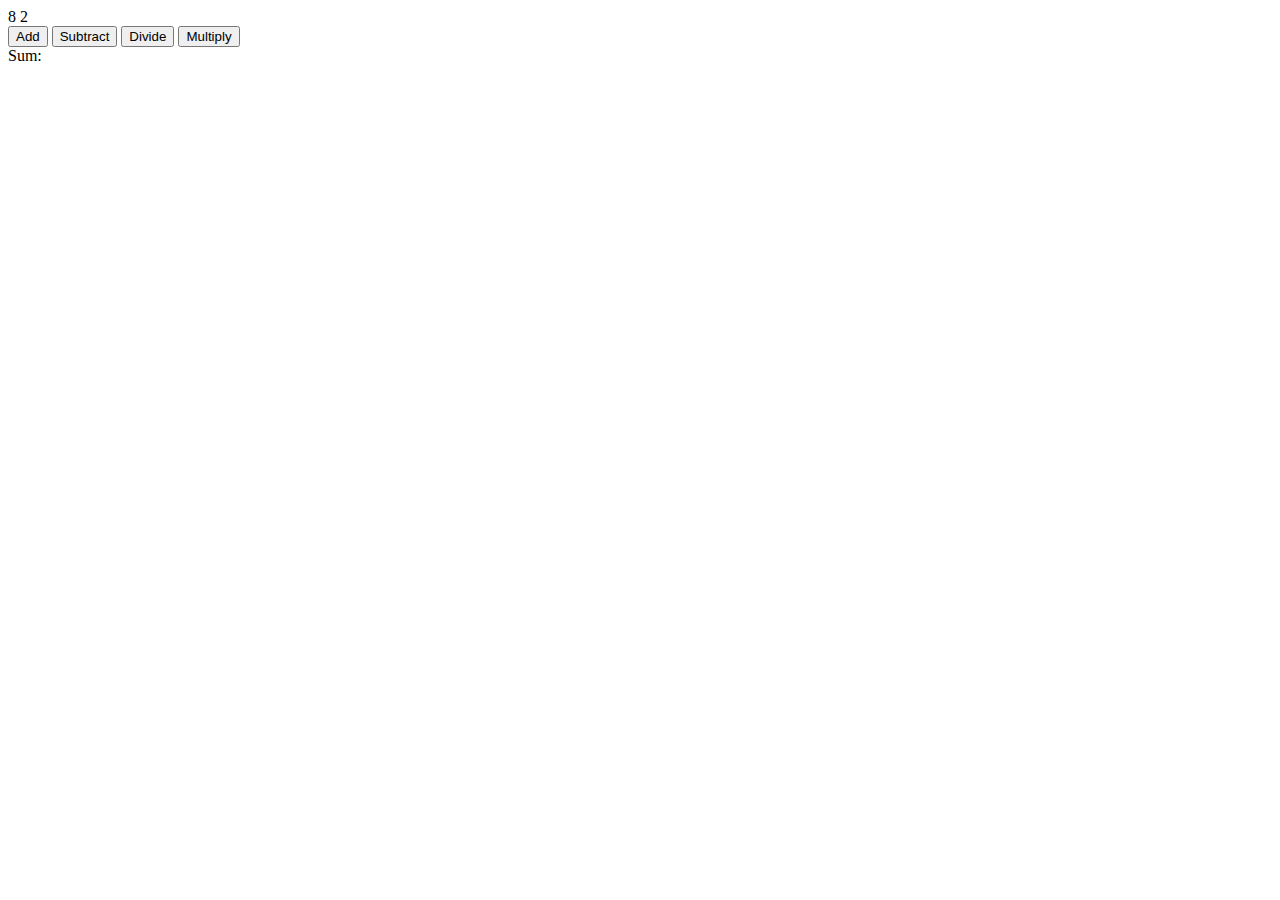
<file: CodersBay_Web-Education_Exercises/Scrimba JS Exercises/Scrimba trainings 3 calculator/index.html>
<!DOCTYPE html>
<html lang="en">

<head>
    <meta charset="UTF-8" />
    <meta name="viewport" content="width=device-width, initial-scale=1.0" />
    <title>Title</title>
</head>

<body>
    <span id="num1-el"></span>
    <span id="num2-el"></span>
    <br>
    <button onclick="add()">Add</button>
    <button onclick="subtract()">Subtract</button>
    <button onclick="divide()">Divide</button>
    <button onclick="multiply()">Multiply</button>
    <br>
    <span id="sum-el">Sum: </span>
    <script src="main.js"></script>
</body>
</file>
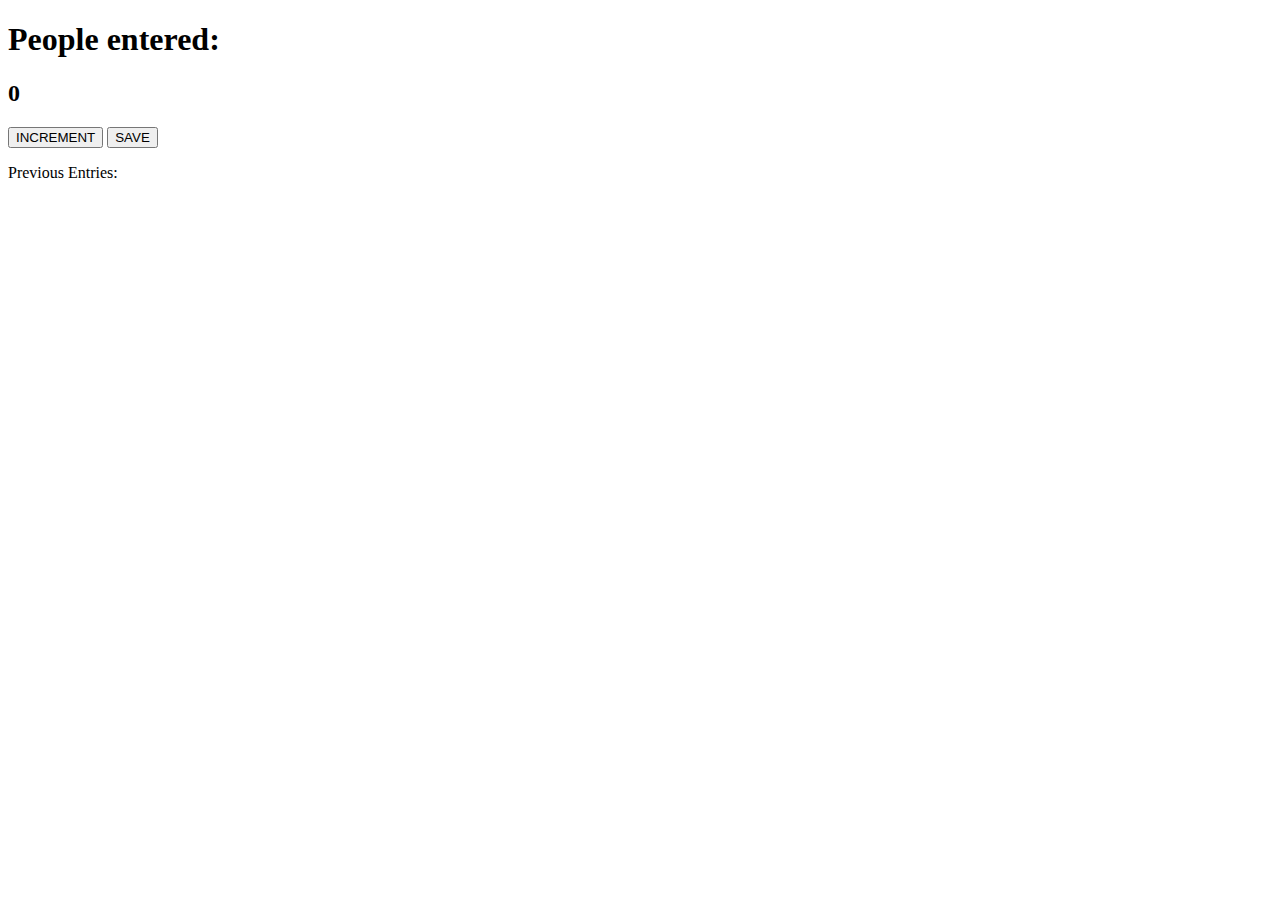
<file: CodersBay_Web-Education_Exercises/Scrimba JS Exercises/Scrimba trainings/index.html>
<!DOCTYPE html>
<html lang="en">

<head>
    <meta charset="UTF-8" />
    <meta name="viewport" content="width=device-width, initial-scale=1.0" />
    <title>Title</title>
</head>

<body>
    <h1>People entered:</h1>
    <h2 id="count-el">0</h2>
    <button id="increment-btn" onclick="increment()">INCREMENT</button>
    <button id="save-btn" onclick="save()">SAVE</button>
    <p id="save-el">Previous Entries: </p>
    <script src="main.js"></script>
</body>
</file>
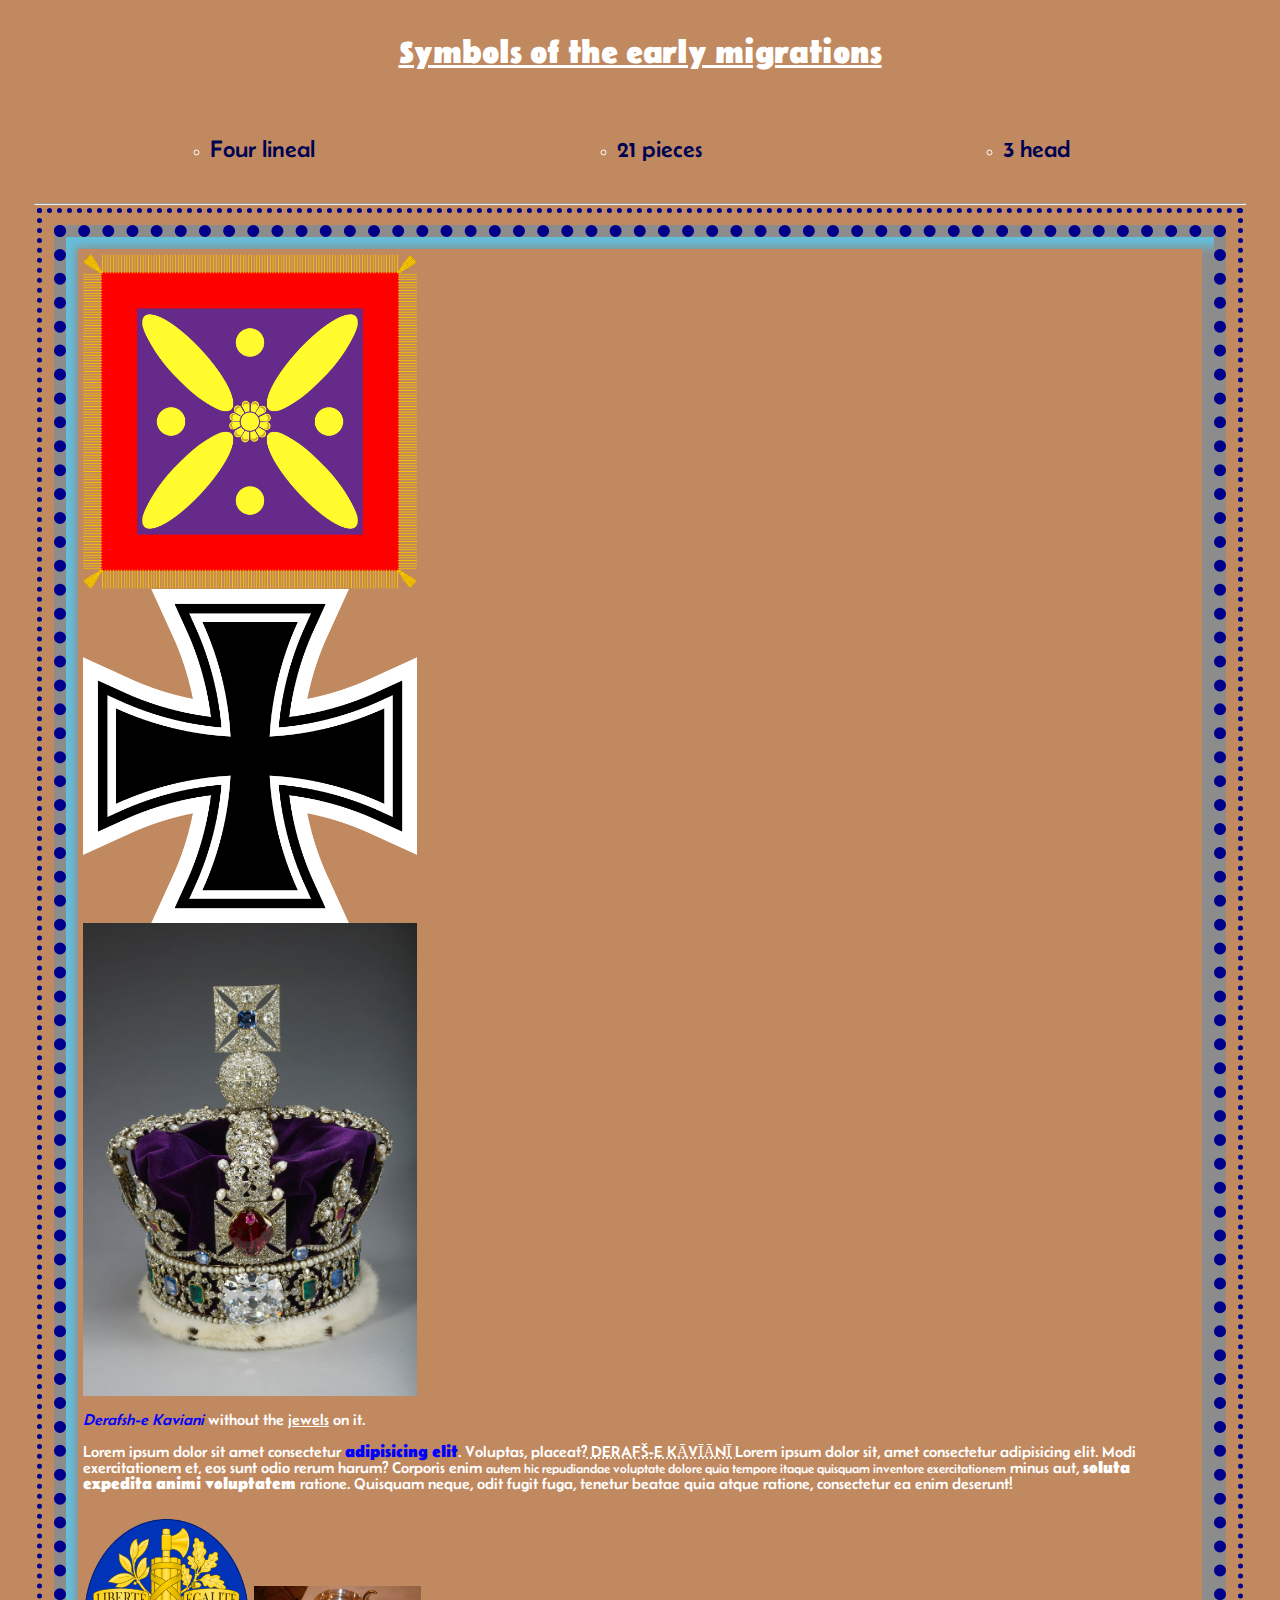
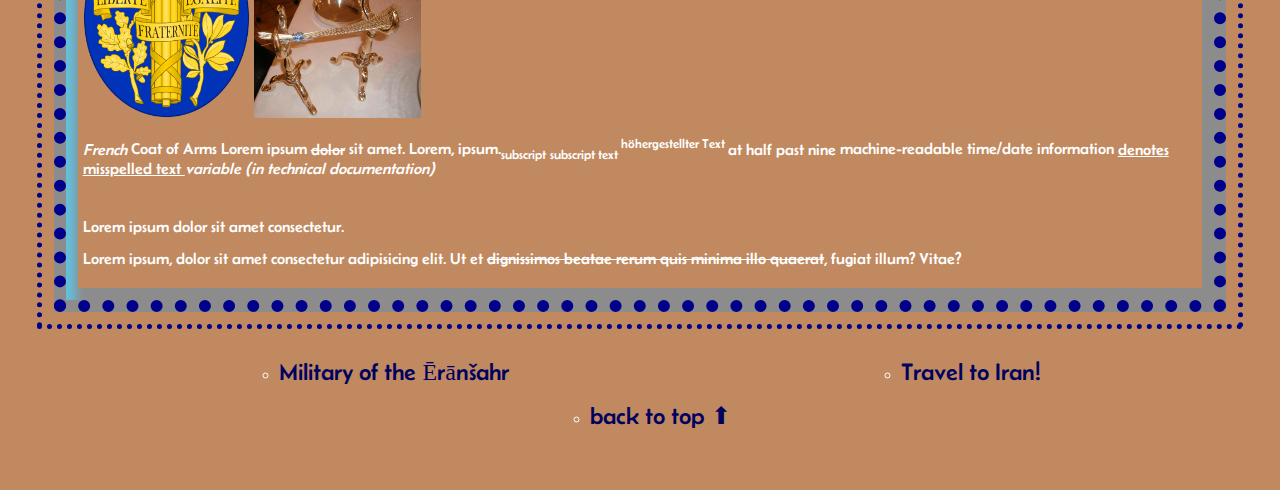
<file: CodersBay_Web-Education_Exercises/Exercise-1_Mil-and-symb-of-Eranshahr/symbols.html>
<head>
    <meta charset="UTF-8" />
    <meta name="viewport" content="width=device-width, initial-scale=1.0" />
    <link rel="stylesheet" href="style.css" />
    <title>Title</title>
</head>

<body>
    <h1>Symbols of the early migrations</h1>
    <header>
        <nav>
            <ul>
                <li><a href="#fourlineal">Four lineal </a></li>
                <li><a href="#21pieces">21 pieces </a></li>
                <li><a href="#3head">3 head</a></li>
            </ul>
        </nav>
    </header>

    <hr>

    <main>
        <section id="fourlineal">
            <div class="row">
                <div>
                    <img src="images/Derafsh_Kaviani_flag_of_the_late_Sassanid_Empire.png" alt="">
                </div>
                <div class="column">
                    <img src="images/640px-German_Cross.svg.png" alt="">
                </div>

                <div>
                    <img src="images/149950-1643372957.jpg" alt="">
                </div>
            </div>
            <p><cite>Derafsh-e Kaviani</cite> without the <ins>jewels</ins> on it.</p>
            <p>Lorem ipsum dolor sit amet consectetur <span>adipisicing elit</span>. Voluptas, placeat?<abbr
                    title="“the standard of the kay(s)” (i.e., kāvīs “kings”)"> DERAFŠ-E KĀVĪĀNĪ </abbr>Lorem ipsum
                dolor sit, amet consectetur adipisicing elit. Modi exercitationem et, eos sunt odio rerum harum?
                Corporis enim <small>autem hic repudiandae <samp>voluptate dolore quia tempore itaque</samp> quisquam
                    inventore
                    exercitationem</small> minus aut, <strong>soluta expedita animi voluptatem</strong> ratione.
                Quisquam neque, odit fugit fuga,
                tenetur beatae quia atque ratione, consectetur ea enim deserunt!</p>

        </section>

        <section id="21pieces">
            <div class="fr">
                <img src="images/Arms_of_the_French_Republic.svg.png" alt="">
                <img src="images/ma_rui.jpg" alt="">
            </div>

            <p><dfn>French</dfn> Coat of Arms
            Lorem ipsum <del>dolor</del> sit amet.
            Lorem, ipsum.<sub>subscript</sub>
            <sub> subscript text </sub>
            <sup> höhergestellter Text </sup>
            <time datetime="21:30">at half past nine</time> machine-readable time/date information
            <u> denotes misspelled text </u>
            <var> variable (in technical documentation) </var></p>
        </section>

        <section id="3head">
            <p>Lorem ipsum dolor <mark>sit amet </mark> consectetur.</p>
            <p>Lorem ipsum, <kbd>dolor sit amet consectetur</kbd> adipisicing elit.
                Ut et <s>dignissimos beatae rerum quis minima illo quaerat</s>, fugiat illum? Vitae?</p>

        </section>
    </main>

    <footer>
        <nav>
            <ul>
                <li><a href="index.html">Military of the Ērānšahr</a></li>
                <li><a href="..\Kompetenzcheck2 Teil2\index.html">Travel to Iran!</a></li>
            </ul>
        </nav>
        <nav class="backtotop">
            <ul>
                <li><a href="#">back to top &#11014;</a> </li>
            </ul>
        </nav>
    </footer>
</body>
</file>
<file: CodersBay_Web-Education_Exercises/Basis JavaScript 2 ES6 & Datenspeicherung im Browser/style.css>
* {
    padding: 0;
    margin: 0;
}

html {
    overflow-x: hidden;
}

body {
    border: 2px solid #fff;
    box-shadow: 0 0 .2rem #fff,
        0 0 2rem #00ffd5,
        0 0 2rem #00ffd5,
        0 0 3rem #00ffd5,
        inset 0 0 2rem #00ffd5;
        background:
        conic-gradient(at 10% 50%,#0000 75%,#0064ba 0),
        conic-gradient(at 10% 50%,#0000 75%,#0064ba 0) calc(1*16px) calc(3*16px),
        conic-gradient(at 10% 50%,#0000 75%,#0064ba 0) calc(2*16px) calc(1*16px),
        conic-gradient(at 10% 50%,#0000 75%,#0064ba 0) calc(3*16px) calc(4*16px),
        conic-gradient(at 10% 50%,#0000 75%,#0064ba 0) calc(4*16px) calc(2*16px),
        conic-gradient(at 50% 10%,#0000 75%,#0064ba 0) 0 calc(4*16px),
        conic-gradient(at 50% 10%,#0000 75%,#0064ba 0) calc(1*16px) calc(2*16px),
        conic-gradient(at 50% 10%,#0000 75%,#0064ba 0) calc(2*16px) 0,
        conic-gradient(at 50% 10%,#0000 75%,#0064ba 0) calc(3*16px) calc(3*16px),
        conic-gradient(at 50% 10%,#0000 75%,#0064ba 0) calc(4*16px) calc(1*16px),
        #000000;
  background-size: 80px 80px;
  
    margin: 0;
    color: #ffffff;
    font-family: 'Inter';
    display: grid;
    grid-template-rows: 15% 1fr;
}



header {
    border: 1px;
    border-style: solid;
    border-color: #0064ba;
    background-color: #003767f6;
    display: flex;
    align-items: center;
    flex-direction: column;
    padding-top: 2%;
    box-shadow: 0px 0px 70px #0064ba;
}

main {
    margin: 5px;
    display: grid;
}

.panels {
    display: grid;
    grid-template-columns: repeat(50px 1fr 50px);
    grid-template-rows: 1fr 1fr;
}


.panel{
    display: grid;
    margin-top: 5%;
    background-color: rgba(165, 42, 42, 0.773);
    grid-column: 2 / 3;
    grid-row: 1 / 2;
    font-size: large;
}

.panel2{
    display: grid; /* this is for the questions inside does not affect the one in the bottom grid-column and grid-row */
    margin-top: 5%;
    background-color: rgba(220, 220, 220, 0.773);
    grid-column: 2 / 3;
    grid-row: 2 / 3;
}


button {
    cursor: pointer;
    background-color: #003767f6;
    color: #b9ecf2;
    margin: 10px;
    padding: 10px;
    border-radius: 10px;
    border: none;
    font-size: 20px;
}

button:hover {
    cursor: pointer;
    background-color: #ffffff;
    color: #000000;
    box-shadow: 0px 0px 70px #ffffff;
}

footer {
    display: flex;
    justify-content: center;
}

footer button {
    width: 100%;
    border-radius: 0;
    margin: 0;
    height: 250px;
}

@media screen and (min-width:1400px){
    .panels {
        display: grid;
        grid-template-columns:1fr 1fr 1fr;
    }
    
    
    .panel2{
        grid-template-columns: 1fr 1fr 1fr;
    }
}

reset{
    grid-template-columns: 1/3;

}
</file>
<file: CodersBay_Web-Education_Exercises/Kompetenzcheck1 Mobile-First One-Page/style.css>
/* mobile first 576px width */

html{
    scroll-behavior: smooth;
}
*{
    color: white;
    padding: 0;
    margin: 0;

}

header{
    width: 100%;
    position: fixed;
    top: 0;
    background: #000500;
}

section{
    height: 100vh;
}

li{
    display: flex;
    align-items: center;
}

ul {
    padding: 20px;
    margin: 0 auto;
    list-style: none;
    text-align: center;
    display: flex;
    flex-direction: column;
    justify-content: space-around;
    flex-wrap: wrap;
}

ul li {
    display: inline-block;
    margin: 0.8rem 10px;
}

ul li a {
    padding: 10px 0;
    color: #fff;
    font-size: 1rem;
    text-decoration: none;
    font-weight: bold;
    transition: all 0.3s ease;
}

ul li a:hover {
    color: #34495E;
    background-color: white;
    border-radius: 20px;
}

img{
    width: 100%;
    max-width: 50%;
}

.text{
    margin: 40px 70px;
}

#home{
    background-image: linear-gradient(#000500, #3f00b3);
    background-repeat: no-repeat;
    background-size: cover;
}

.section-flex {
    display: flex;
    flex-direction: column;
    align-items: center;
    justify-content: center;
    width: 100vw;
}

#loremipsum{
    background-image: linear-gradient(#3f00b3, #D5923C)
}

h2{
    margin: 0px 70px 170px 70px;
}

h3{
    margin: 10px 70px;
}
sub{
    display: flex;
    justify-self: flex-end;
    margin: 50px 10px;
}

#techspecs{
    background-image: linear-gradient(#d5923c, #9B9ECE);
}

#preorder{
    background-image: linear-gradient(#9B9ECE, #001A8C);
}

form{
    color: rgb(255, 255, 255);
    display: flex;
    justify-content: center;
    flex-direction: column;
}

form div{
    display: flex;
    flex-direction: column;
    
}

textarea{
    width: 100%;
    height: 120px;
    padding: 12px 20px;
    box-sizing: border-box;
    border: 2px ;
    border-radius: 10px;
    background-color: #f8f8f87b;
    font-size: 20px;
    resize: none;
}

input[type=submit]{
    width: 100%;
    background-color: #009fcf;
    padding: 14px 20px;
    margin: 8px 0;
    border: none;
    border-radius: 10px;
    cursor: pointer;
}

input[type=submit]:hover{
    background-color: #64beda;
}
</file>
<file: CodersBay_Web-Education_Exercises/Kompetenzcheck2_first-part(fullversion-is-the-second-version/style.css>
/* mobile first */

@import url(https://fonts.googleapis.com/css?family=Belanosima);

:root{
    --primary-navy:  rgb(0, 0, 152);
    --primary-Perozi: #044d63;
    --primary-red: #d50000;
}

*{
    font-family: belanosima;
}

html {
    scroll-behavior: smooth;
}

header{
    grid-area: hed;
}

body {
    margin: 0;
    padding: 0;
    line-height: 1.4;

    grid-template-areas:
        "hed hed hed"
        "art art art"
        "food food food"
}

header nav ul {
    padding: 25px;
    text-decoration: none;
}

ul {
    display: flex;
    justify-content: space-around;
    padding-top: 15px;
}

a {
    color:var(--primary-navy);
    font-size: large;
    text-decoration: none;
    padding: 10px;

}

a:hover {
    color: var(--primary-Perozi);
    background-color: #64beda;
    border-radius: 25px;
    transition: all 0.9s ease;
}

article {
    display: grid;
    grid-template-columns: 20px 1fr 20px;
    grid-area: art;
}

article>* {
    grid-column: 2;
    min-width: 0;
}


.container {
    display: grid;
    grid-gap: 5px;
    grid-template-columns: repeat(auto-fit, minmax(250px, 1fr));
    margin: 20px 0;
    grid-auto-flow: dense;
}

.horizontal {
    grid-column: auto / span 2;
}

.vertical {
    grid-row: span 2;
}

.big {
    grid-column: span 2;
    grid-row: span 2;
}

img {
    width: 100%;
    height: 100%;
    object-fit: cover;
    filter: drop-shadow(0 0 0.75rem crimson);
}
footer{
    grid-area: food;
}
footer a{
        color: var(--primary-red);
        font-size: large;
        text-decoration: none;
        padding: 10px;
        font-family: belanosima;
}

footer a:hover {
        color: #ffffff;
        background-color: #d10000;
        border-radius: 25px;
}

/* desktop format 1400px */

@media screen and (min-width:1400px) {

    .container {
        grid-template-columns: repeat(auto-fit, minmax(700px, 1fr));
    }

    .big {
        grid-column: span 3;
        grid-row: span 3;
    }

    article {
        display: grid;
        grid-template-columns: 50px 1fr 50px;
    }

    a {
        padding: 30px;
    }
}
</file>
<file: CodersBay_Web-Education_Exercises/Kompetenzcheck2_second-part_Travel-to-Iran/style.css>
/* mobile first */

@import url(https://fonts.googleapis.com/css?family=Belanosima);

:root {
    --primary-navy: rgb(0, 0, 152);
    --primary-Perozi: #044d63;
    --primary-red: #d50000;
    --huma-navy: #1f2c51;
}

* {
    font-family: belanosima;
}

html {
    scroll-behavior: smooth;
    overflow-x: hidden;
}

header {
    grid-area: hed;
}

body {
    margin: 0;
    padding: 0;
    line-height: 1.4;

    grid-template-areas:
        "hed hed hed"
        "art art art"
        "food food food"
}

header nav ul {
    padding: 25px;
    text-decoration: none;
}

ul {
    display: flex;
    justify-content: space-around;
    padding-top: 15px;
}

a {
    color: var(--primary-navy);
    font-size: large;
    text-decoration: none;
    padding: 10px;

}



article {
    display: grid;
    grid-template-columns: 20px 1fr 20px;
    grid-area: art;
}

article>* {
    grid-column: 2;
    min-width: 0;
}


.container {
    display: grid;
    grid-gap: 5px;
    grid-template-columns: repeat(auto-fit, minmax(250px, 1fr));
    margin: 20px 0;
    grid-auto-flow: dense;
}

.horizontal {
    grid-column: auto / span 2;
}

.vertical {
    grid-row: span 2;
}

.big {
    grid-column: span 2;
    grid-row: span 2;
}
header img {
    filter: drop-shadow(0 0 0.75rem white);
}

article img {
    width: 100%;
    height: 100%;
    object-fit: cover;
    filter: drop-shadow(0 0 0.75rem crimson);
}

.taqeffect {
    filter: contrast(120%);
    filter: brightness(110%);
}

footer {
    grid-area: food;
}

footer a {
    color: var(--primary-red);
    font-size: large;
    text-decoration: none;
    padding: 10px;
    font-family: belanosima;
}

footer a:hover {
    color: #ffffff;
    background-color: #d10000;
    border-radius: 25px;
    transition: all 0.9s ease;
}

header img {
    max-width: 10%;
}

.topnav {
    overflow: hidden;
    background-color: var(--huma-navy);
    position: relative;
}

.topnav #myLinks {
    display: none;
}

.topnav a {
    color: white;
    padding: 14px 16px;
    text-decoration: none;
    font-size: 17px;
    display: block;
}

.topnav a.icon {
    background: var(--huma-navy);
    display: block;
    position: absolute;
    width: 80px;
    height: 100%;
    right: 0;
    top: 0;
}

.active {
    background-color: #64beda;
    color: white;
}

.material-icons{
    margin-left: 30%;
    margin-top: 10%;
}

/* for line animation */
header  hr{
	display:block;
	position: absolute;
	border-top:2px solid #000;
	z-index:-1;
	left: 0px;
	width:100%;
	margin:0;
}


.mil::before { 

    content: 'shield'; 
 
    font-family: 'Material Icons'; 
 
    font-size: 24px; 
 
    color: #fafafa; 
 
 } 

 .sym::before { 

    content: 'brightness_low'; 
 
    font-family: 'Material Icons'; 
 
    font-size: 24px; 
 
    color: #fafafa; 
 
 } 

.rel {
    position: relative;
    padding-bottom: 5px;
}
figure {
    position: relative;
}
figcaption {
    position: absolute;
    top: 0px;
    width: 25%;
    right: 0;
    padding: 2%;
    text-align: center;
    color: white;
    background-color: rgba(0,0,0,.5);
}

hr {
    border-top: 3px dotted #1f2c51;
    text-align: left;
    width: 100%;
    position: absolute;
    animation: mymove 15s infinite;
  }
  
  @keyframes mymove {
    from {width: 0px;}
    to {width: 100%;}
  }

  ul {
    list-style-type: none;
    margin: 0;
    padding: 0;
  }

/* desktop format 1400px */

@media screen and (min-width:1400px) {

    .container {
        grid-template-columns: repeat(auto-fit, minmax(700px, 1fr));
    }

    .big {
        grid-column: span 3;
        grid-row: span 3;
    }

    article {
        display: grid;
        grid-template-columns: 50px 1fr 50px;
    }

    a {
        padding: 30px;
    }

    .material-icons{
        margin-left: 30%;
        margin-top: 90%;
    }
    

    hr{
        border-top: 5px dotted #1f2c51;
        /*animation: 3s linear 1s infinite running slidein;*/
    }

    
}
</file>
<file: CodersBay_Web-Education_Exercises/Basis JavaScript 1 Grundlagen JavaScript/Exercise 3 - Invoice Generator von Scrimba/style.css>
body{
    border: 1px;
    border-style: solid;
    border-color: #7DD3FC;
    background-color: #520D22;
    margin: 0;
    color: white;
    font-family: 'Inter';
    display: grid;
    grid-template-rows: 15% 1fr;
}

header{
    border: 1px;
    border-style: solid;
    border-color: #7DD3FC;
    background-color: #9F1239;
    display: flex;
    align-items: center;
    flex-direction: column;
    box-shadow: 0px 0px 70px #7DD3FC;
}

main{
    margin:5px;
    display: flex;
    justify-content: center;
    margin-top: 10%;
}


div{
    display: flex;
    justify-content: space-between;
}

button{
    background-color: #FFE4E6;
    color: #4A4E74 ;
    margin: 10px;
    padding: 10px;
    border-radius: 10px;
    border:none;
}

button:hover{
    background-color: #0EA5E9;
    color: #FFE4E6;
}

#task-container{
    display: flex;
    flex-direction: column;
}

#task-container button{
    color: #7DD3FC;
    background-color: #520D22;
}

#task-container button:hover{
    color: #FFE4E6;
    background-color: #0EA5E9;
}

.rem{
    display: flex;
    justify-content: flex-start;
}

#reset{
    width: 95%;
    height: 60px;
    color: white;
    background-color: #9F1239;
    font-size: 20px;
}
#reset:hover{
    color: #FFE4E6;
    background-color: #0C4A6E;
}

.icon::before{
    content: 'email';
    font-family: 'Material Icons'; 
    font-size: 24px; 
    color: #fafafa;
    margin-right: 5px;
}
</file>
<file: CodersBay_Web-Education_Exercises/Basis JavaScript 1 Grundlagen JavaScript/KompetenzCheck1 Rock Paper Scissors/style.css>
* {
    padding: 0;
    margin: 0;
}

html {
    overflow-x: hidden;
}

body {
    border: 2px solid #fff;
    box-shadow: 0 0 .2rem #fff,
        0 0 2rem #00ffd5,
        0 0 2rem #00ffd5,
        0 0 3rem #00ffd5,
        inset 0 0 2rem #00ffd5;
    background-color: #19282F;
    margin: 0;
    color: #D3ECA7;
    font-family: 'Inter';
    display: grid;
    grid-template-rows: 15% 1fr;
}

.score {
    display: flex;
    justify-content: space-between;
}

header {
    border: 1px;
    border-style: solid;
    border-color: #A1B57D;
    background-color: #B33030;
    display: flex;
    align-items: center;
    flex-direction: column;
    padding-top: 2%;
    box-shadow: 0px 0px 70px #A1B57D;
}

h2 {
    color: #FF0000;
}

main {
    margin: 5px;
    display: flex;
    justify-content: center;
    margin-top: 10%;
}


hr {
    display: block;
    position: absolute;
    left: 0px;
    width: 100%;
    animation: mymove 15s infinite;
    border: 2px solid #fff;
    box-shadow: 0 0 .2rem #fff,
        0 0 .2rem #fff,
        0 0 2rem #00ffd5,
        0 0 0.8rem #00ffd5,
        0 0 2.8rem #00ffd5,
        inset 0 0 1.3rem #00ffd5;
}

.rightStart {
    left: unset;
    right: 0px;
}

@keyframes mymove {
    from {
        width: 0px;
    }

    to {
        width: 100%;
    }
}

.move {
    margin-top: 15px;
}

.result {
    display: flex;
    justify-content: center;
    font-size: large;
    font-weight: bolder;
    color: aqua;
    padding: 15px;
    border: 2px solid #fff;
    box-shadow: 0 0 .2rem #fff,
        0 0 .2rem #fff,
        0 0 2rem aqua,
        0 0 0.8rem aqua,
        0 0 2.8rem aqua,
        inset 0 0 1.3rem aqua;
}

button {
    cursor: pointer;
    background-color: #D3ECA7;
    color: #B33030;
    margin: 10px;
    padding: 10px;
    border-radius: 10px;
    border: none;
    font-size: 20px;
}

button:hover {
    cursor: pointer;
    background-color: #A1B57D;
    color: #D3ECA7;
    box-shadow: 0px 0px 70px snow;
}

footer {
    display: flex;
    justify-content: center;
}

footer button {
    width: 100%;
    border-radius: 0;
    margin: 0;
    height: 250px;
}
</file>
<file: CodersBay_Web-Education_Exercises/Scrimba JS Exercises/Chrome Extension/style.css>
*{
    margin: 0;
    padding: 0;
}

body {
    margin: 0;
    padding: 10px;
    border-radius: 0;
    font-family: Arial, Helvetica, sans-serif;
    min-width: 400px;
}

input{
    width: 100%;
    border: 3px solid #418993;
    padding: 10px;
    box-sizing: border-box;
}

button{
    color: white;
    background-color: #418993;
    border: none;
    margin-top: 5px;
    padding: 10px 20px;
    font-weight: bold;
}

ul{
    margin-top: 10px;
}

li{
    list-style: none;
    margin-top: 5px;
}
li a{
    color: #418993;
}
</file>
<file: CodersBay_Web-Education_Exercises/Scrimba JS Exercises/Sc 4 BlackJack/style.css>
body {
    font-family: 'Trebuchet MS', 'Lucida Sans Unicode', 'Lucida Grande', 'Lucida Sans', Arial, sans-serif;
    background-color: green;
    color: white;
    display: grid;
    font-size: xx-large;
    display: flex;
    justify-content: center;
}

h1 {
    color: goldenrod;
}

button {
    color:#016f32;
    width:150px;
    background-color: goldenrod;
    border-radius: 10px;
    padding-top: 5px;
    padding-bottom: 5px;
    font-weight: bold;
    border: none;
    margin-bottom: 2px;
    margin-top: 2px;
}

#message-el {
    font-style: italic;
}
</file>
<file: CodersBay_Web-Education_Exercises/Exercise-1_Mil-and-symb-of-Eranshahr/style.css>
@import url(https://fonts.googleapis.com/css?family=Belanosima);

/* mobile first 576px width */

html {
    scroll-behavior: smooth;
    overflow-x: hidden;
}

*{
    font-family:belanosima;
    background-color: rgb(193, 137, 95);
    color: white;
}

header nav ul{
    padding: 25px;
}
header li a{
    display: flex;
    padding-top: 15px;
    justify-content: space-between;
}


body{
    padding: 2%;
}

section{
    padding:  5px;
}
h1 {
    text-align: center;
    text-decoration: underline;
}

p{
    display: block;
    line-height: 1;
}

ul{
    display: flex;
    justify-content: space-around;
    list-style: circle;
}

li a{ 
    color: rgb(0, 0, 82);
    font-size: x-large;
    text-decoration: none;
}

li a:hover{
    background-color: #64beda;
    border-radius: 5px;
}

main{
    padding: 1%;
    justify-content: center;
    outline-offset: 12px;
    outline: 5px dashed rgb(0, 0, 138);
    outline-style: dotted;
    box-shadow: 10px 10px 10px #64beda inset;
    border: 12px dotted rgb(0, 0, 138);
    margin: 20px;
    background-color: rgb(140, 140, 140);
}

#shahs{
    background-color: rgb(140, 140, 140);
}

img{
    width: 30%;
    max-width: 100%;
}
#shahs img{
    border-radius: 800px;
}

footer{
    padding: 10px;
}

footer a{
    color: rgb(0, 0, 95);

    font-size: x-large;
}

footer a:hover{
    background-color: #cd5632;
    border-radius: 5px;
}

cite{
    color: blue;
}
span{
    color: blue;
    font-weight: bolder;
}

.fr{
    width: 100%;
    max-width: 50%;
}

iframe{
    width:460px;
    height:215px; 
}

video{
    width: 460px;
}

/* desktop format 1400px */

@media screen and (min-width:1400px){


    #shahs img{
        width: 30%;
        border-radius: 800px;
    }
    
    img{
        padding: 2%;
        height: auto;
        max-width: 30%;
        width: 100%;
    }
    
    .row{
        display: flex;
        justify-content: space-between;
    }
    
    .column {
        width: 100%;
    }

    iframe{
        width:560px;
        height:315px; 
    }
    
    video{
        width: 560px;
    }
    

}
</file>
